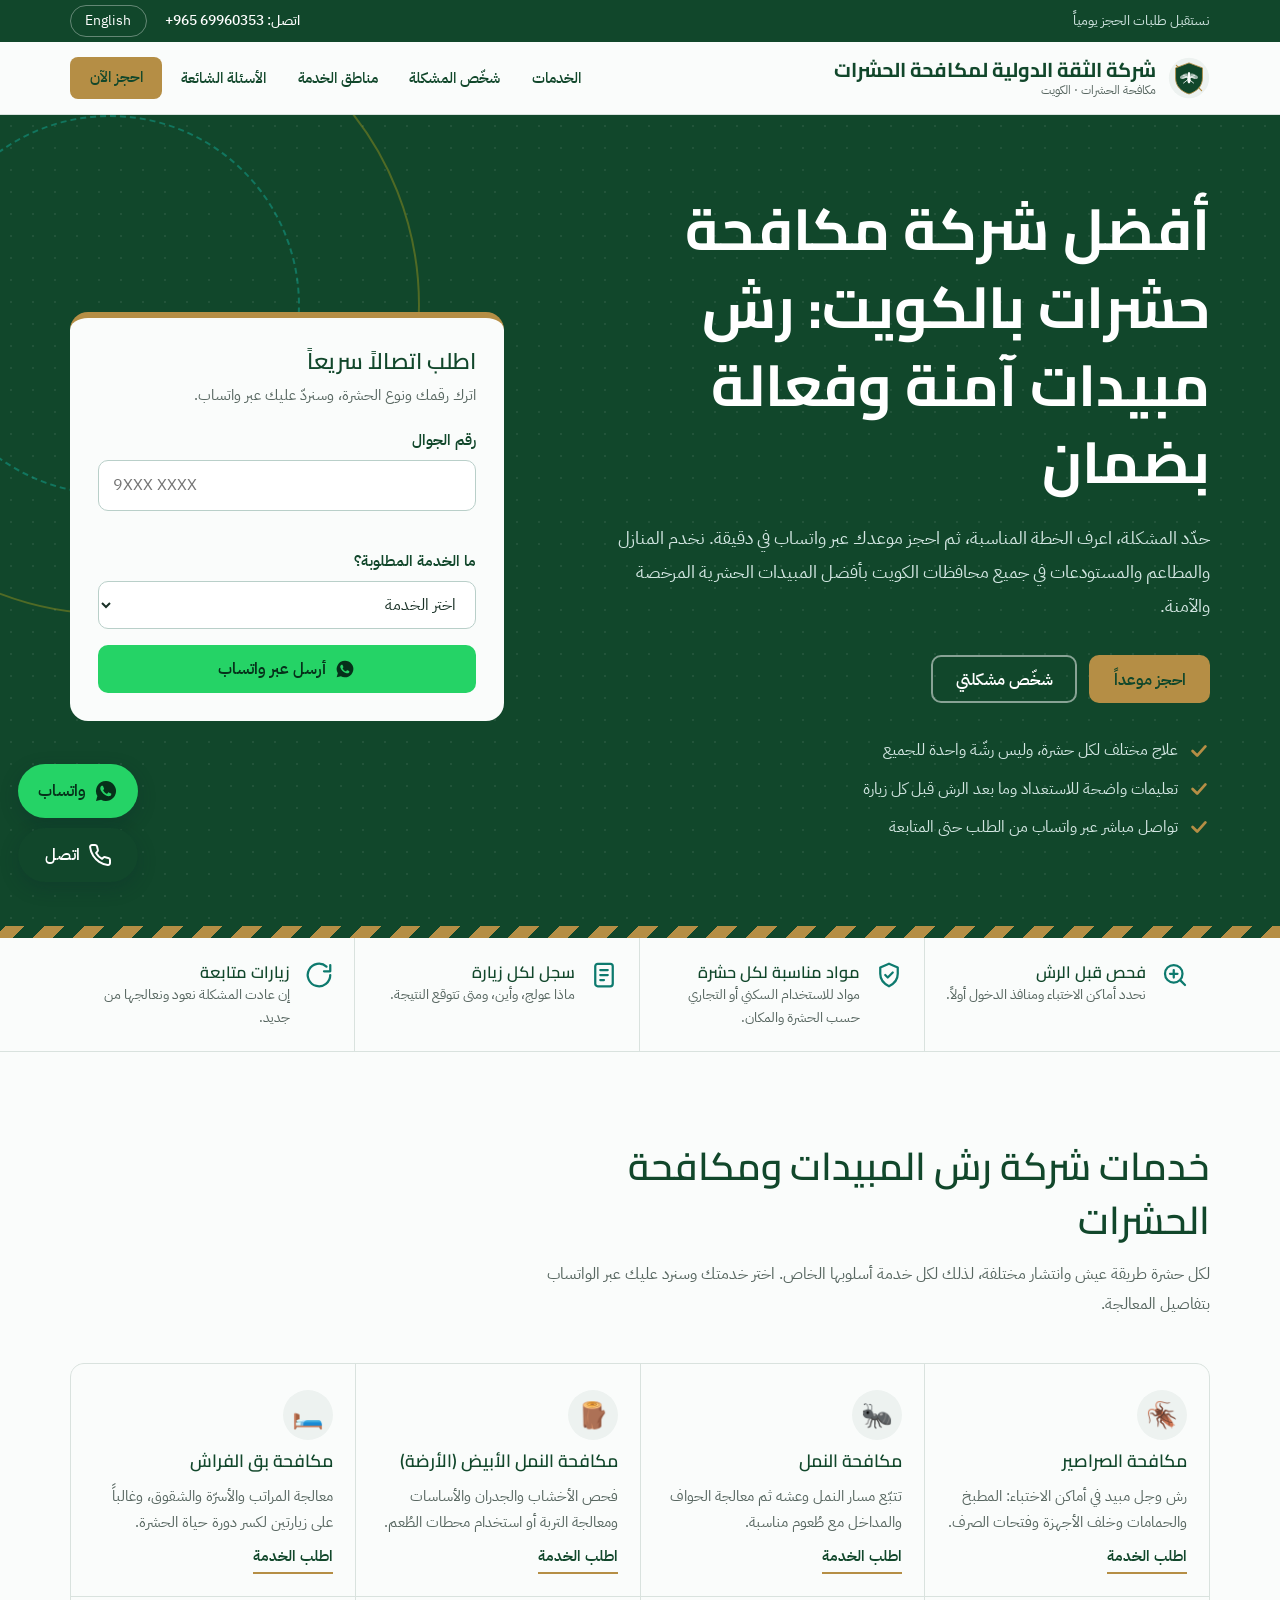
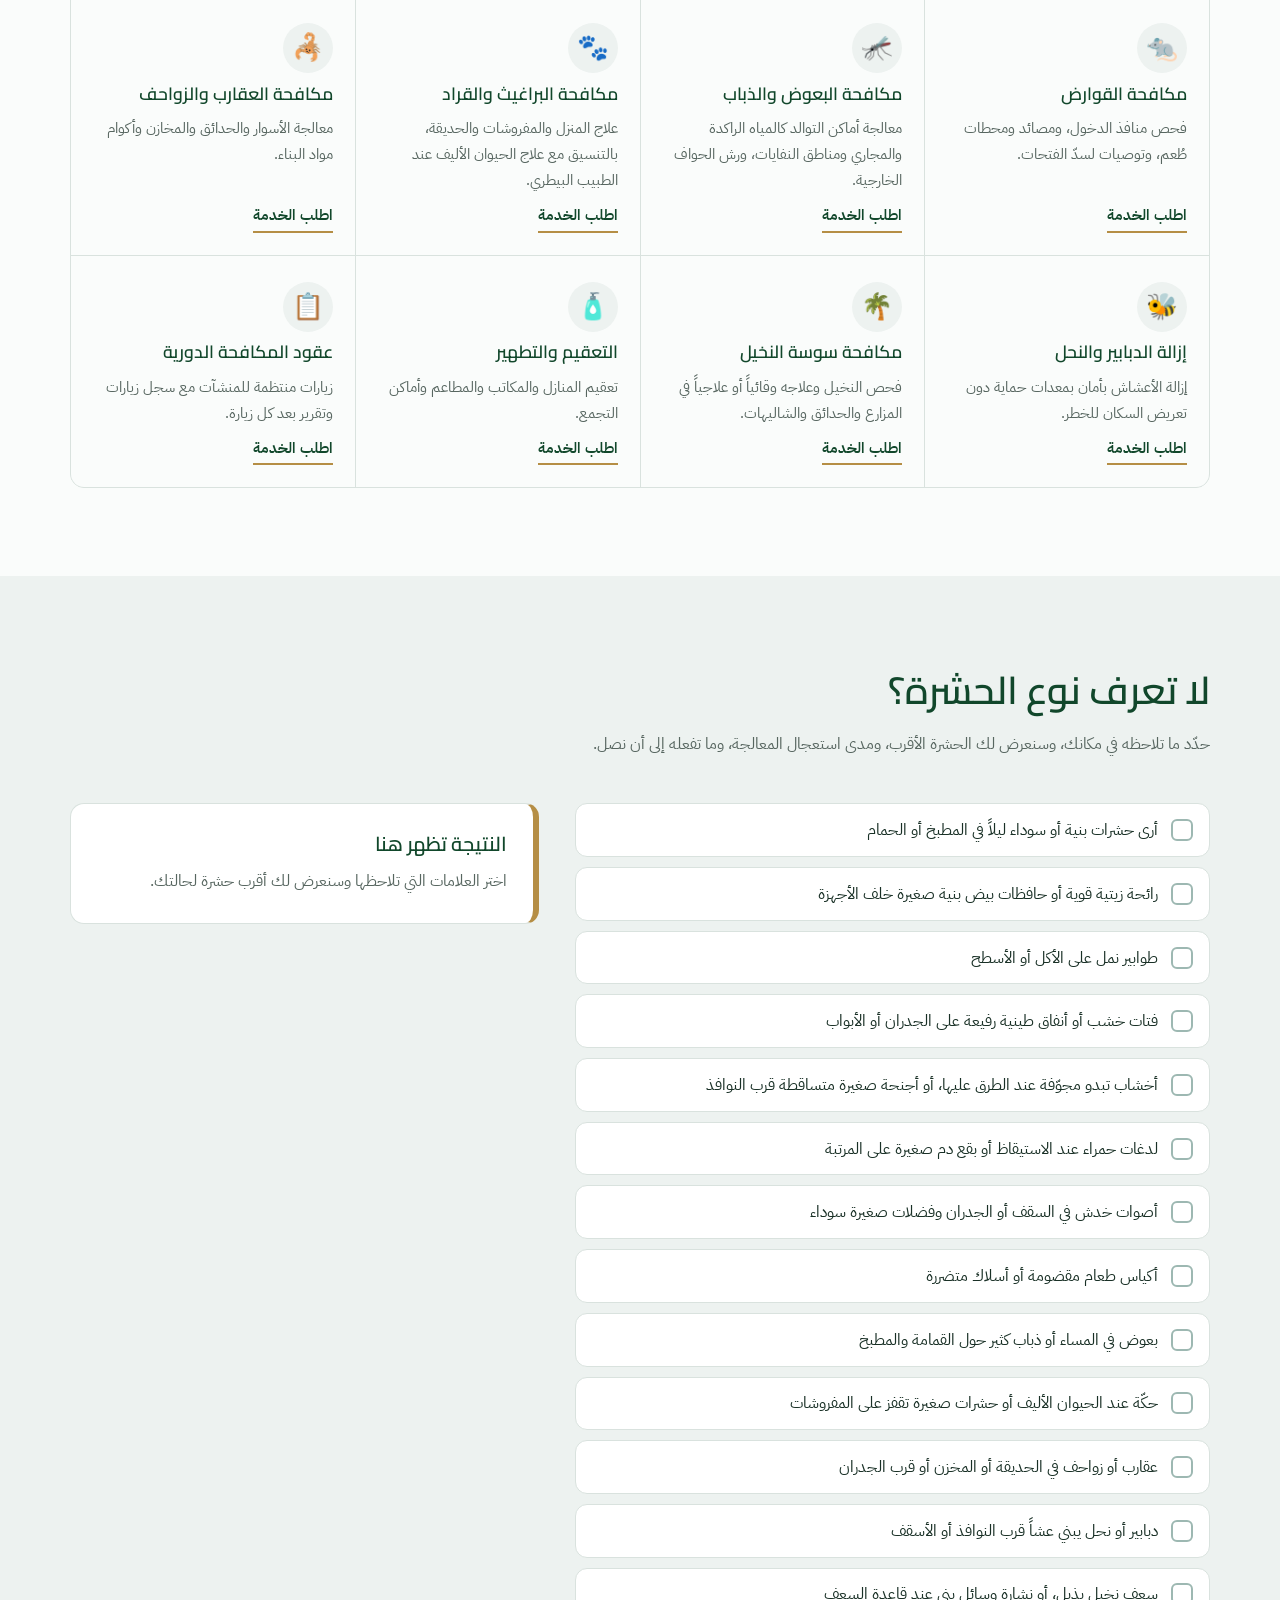
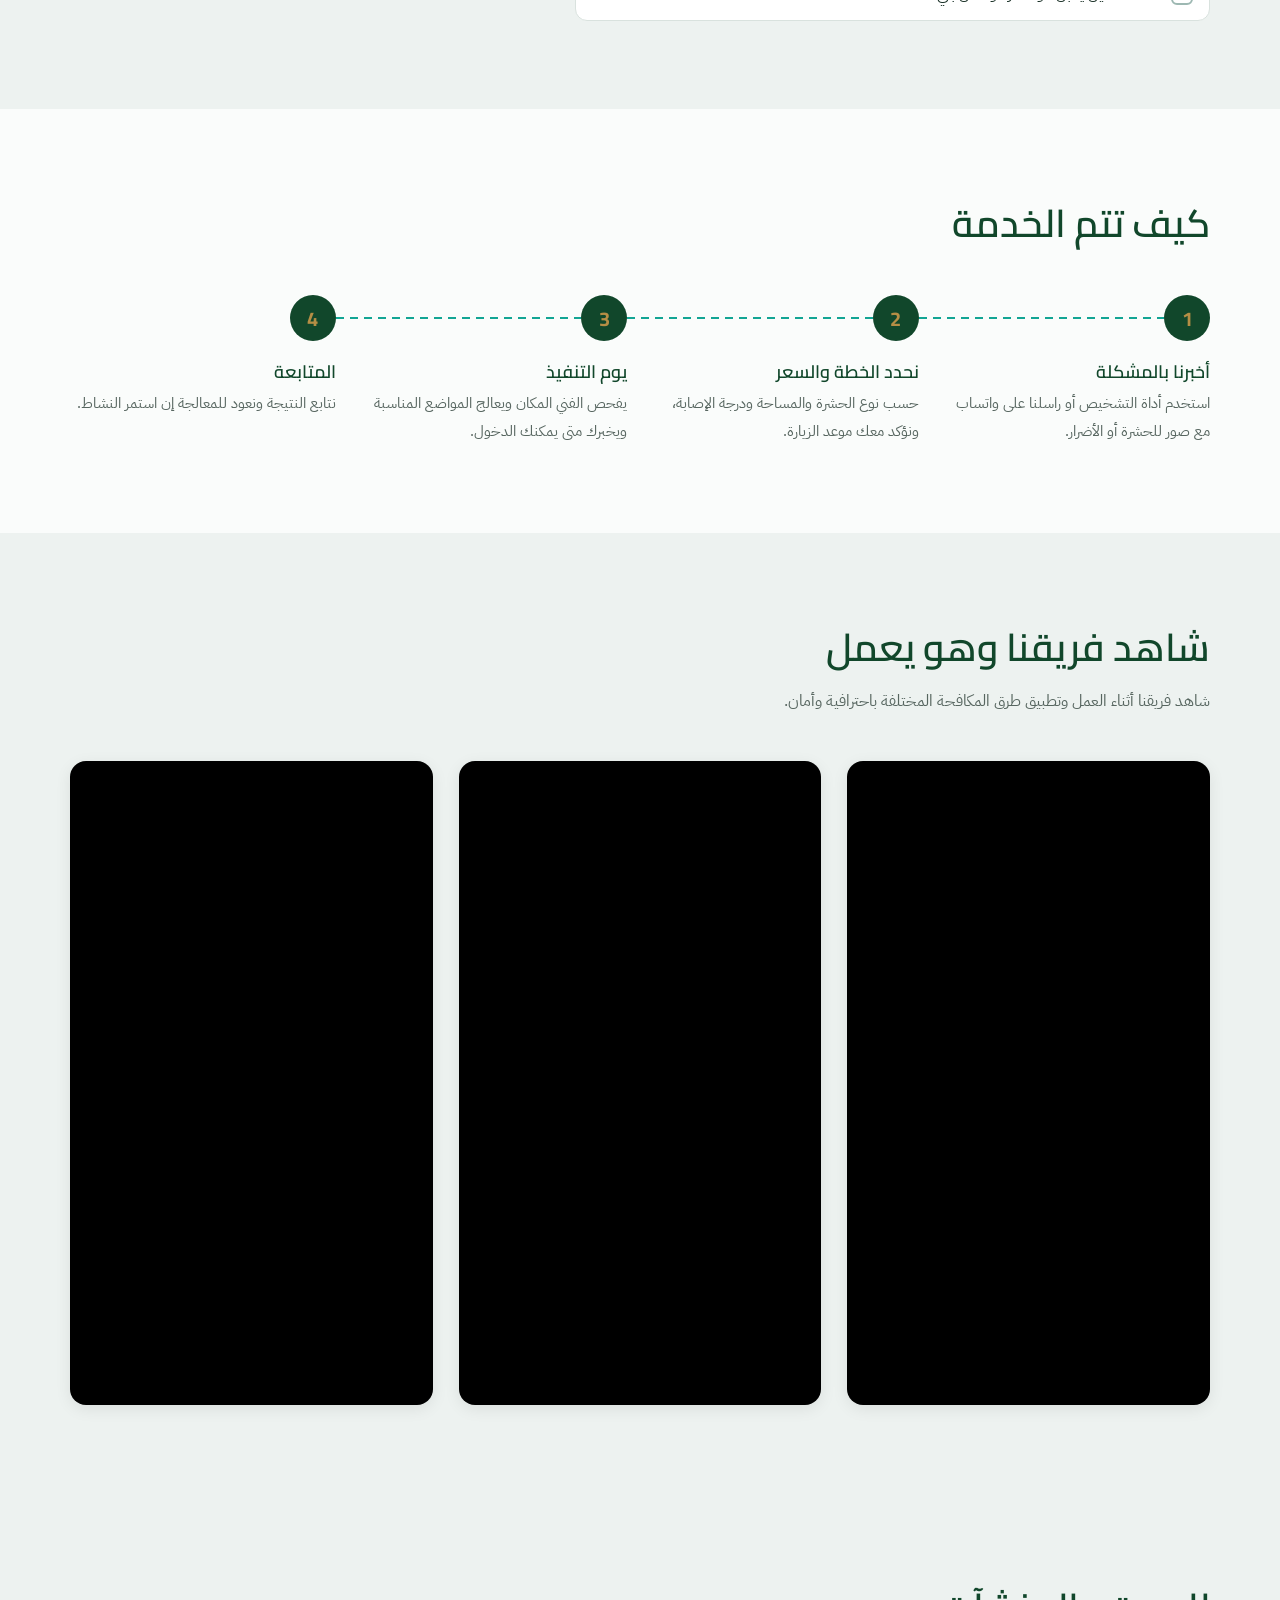
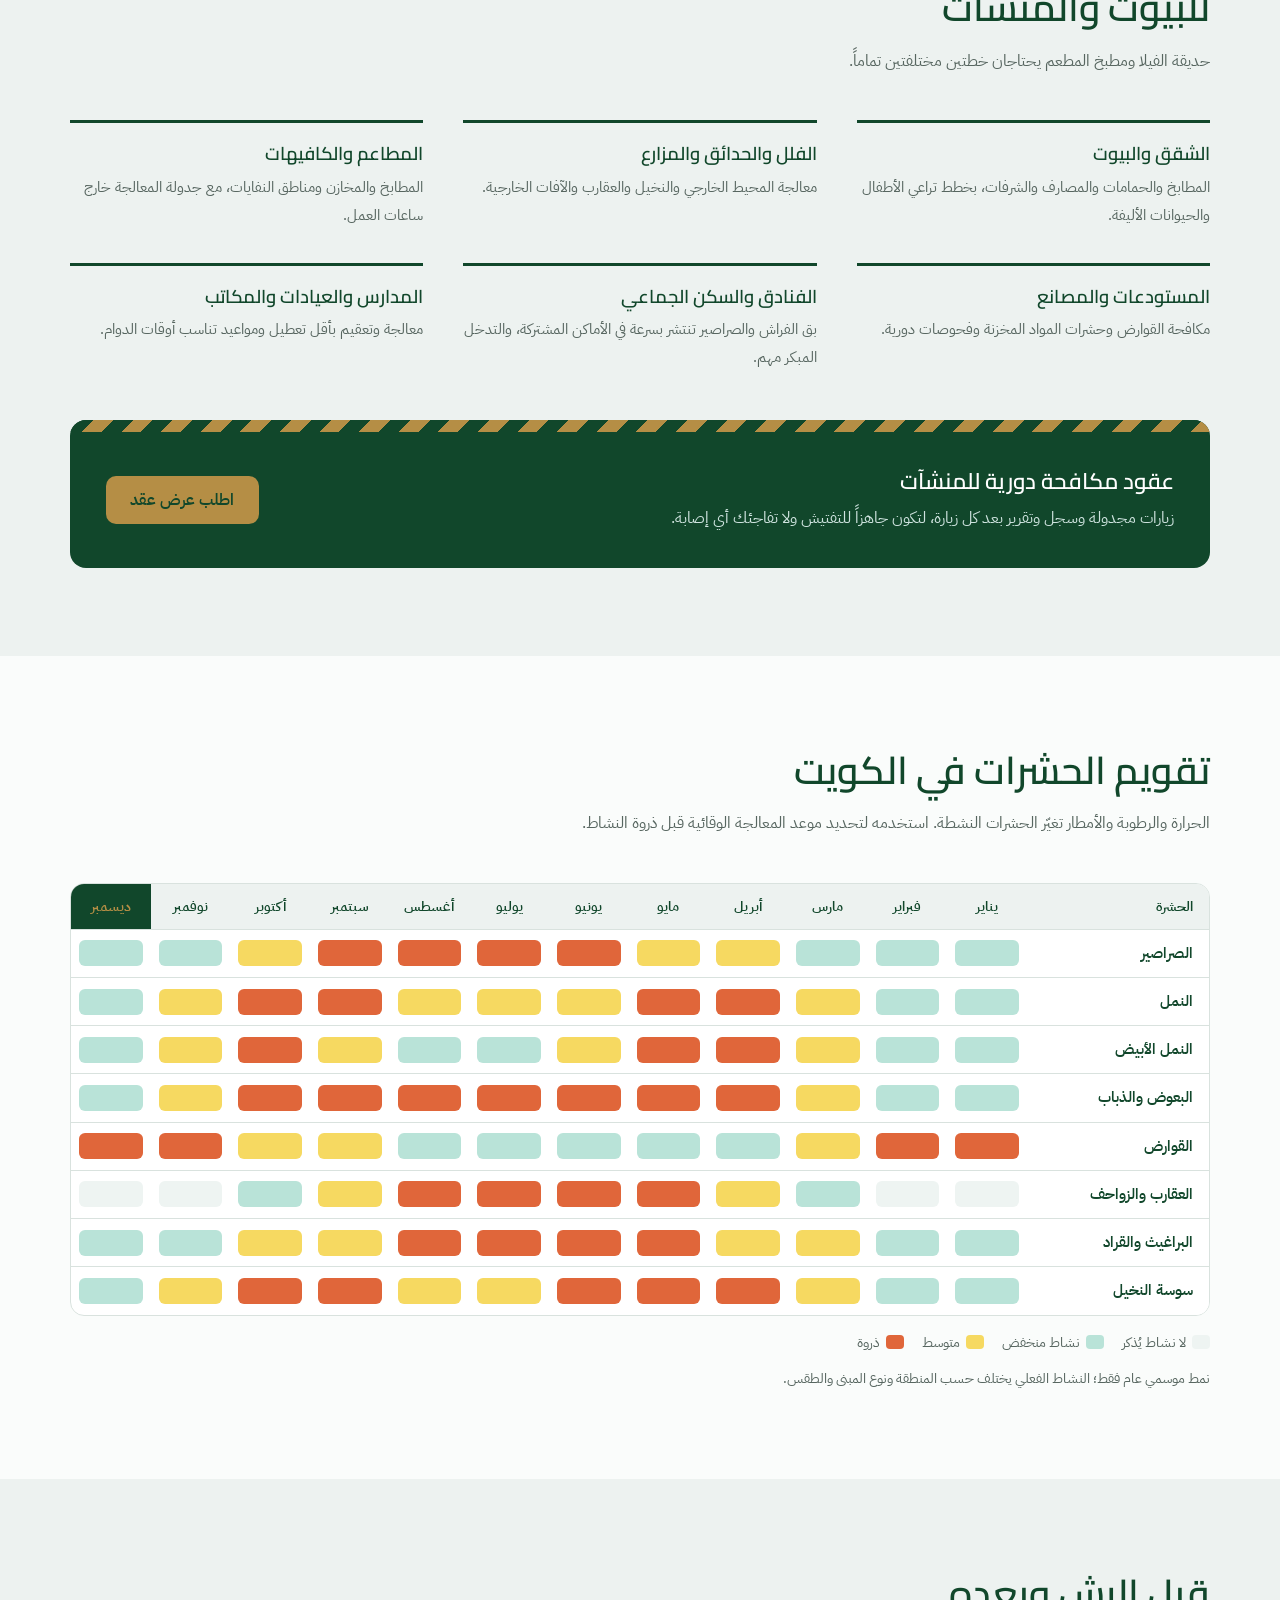
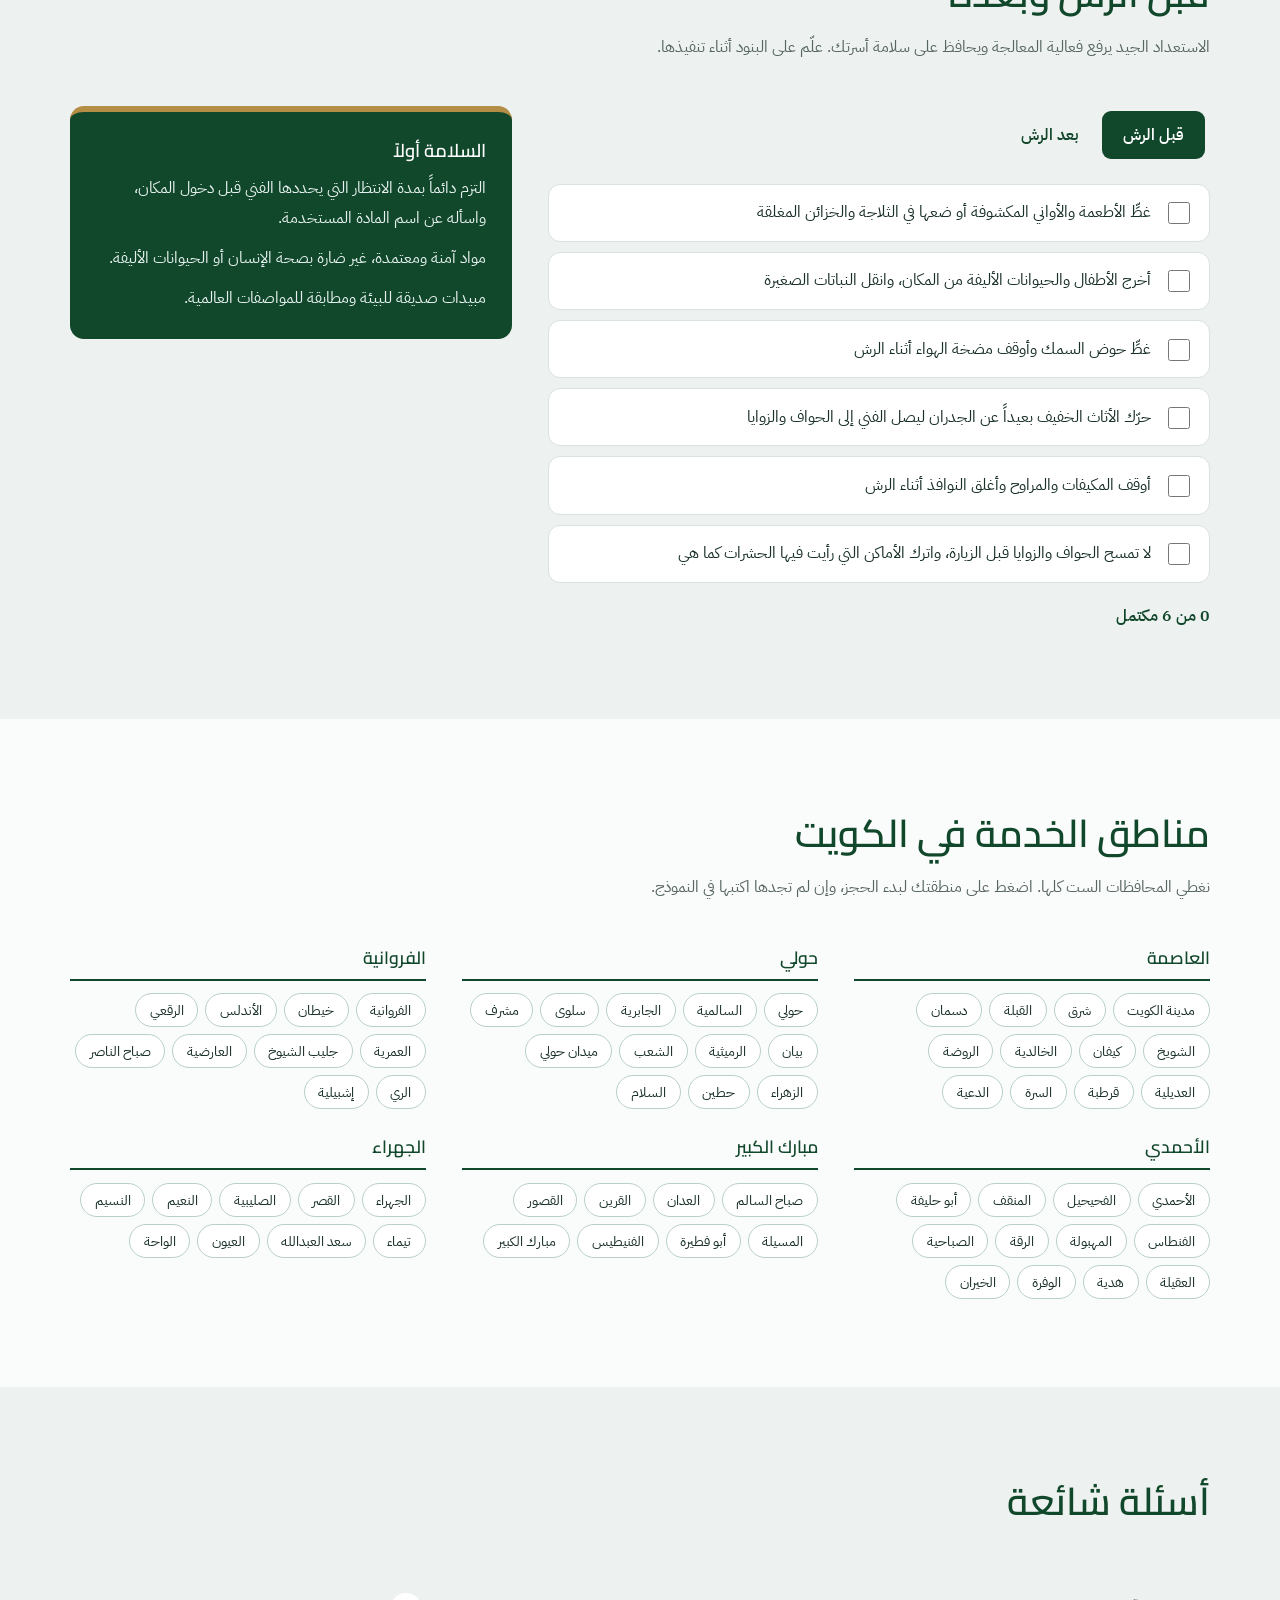
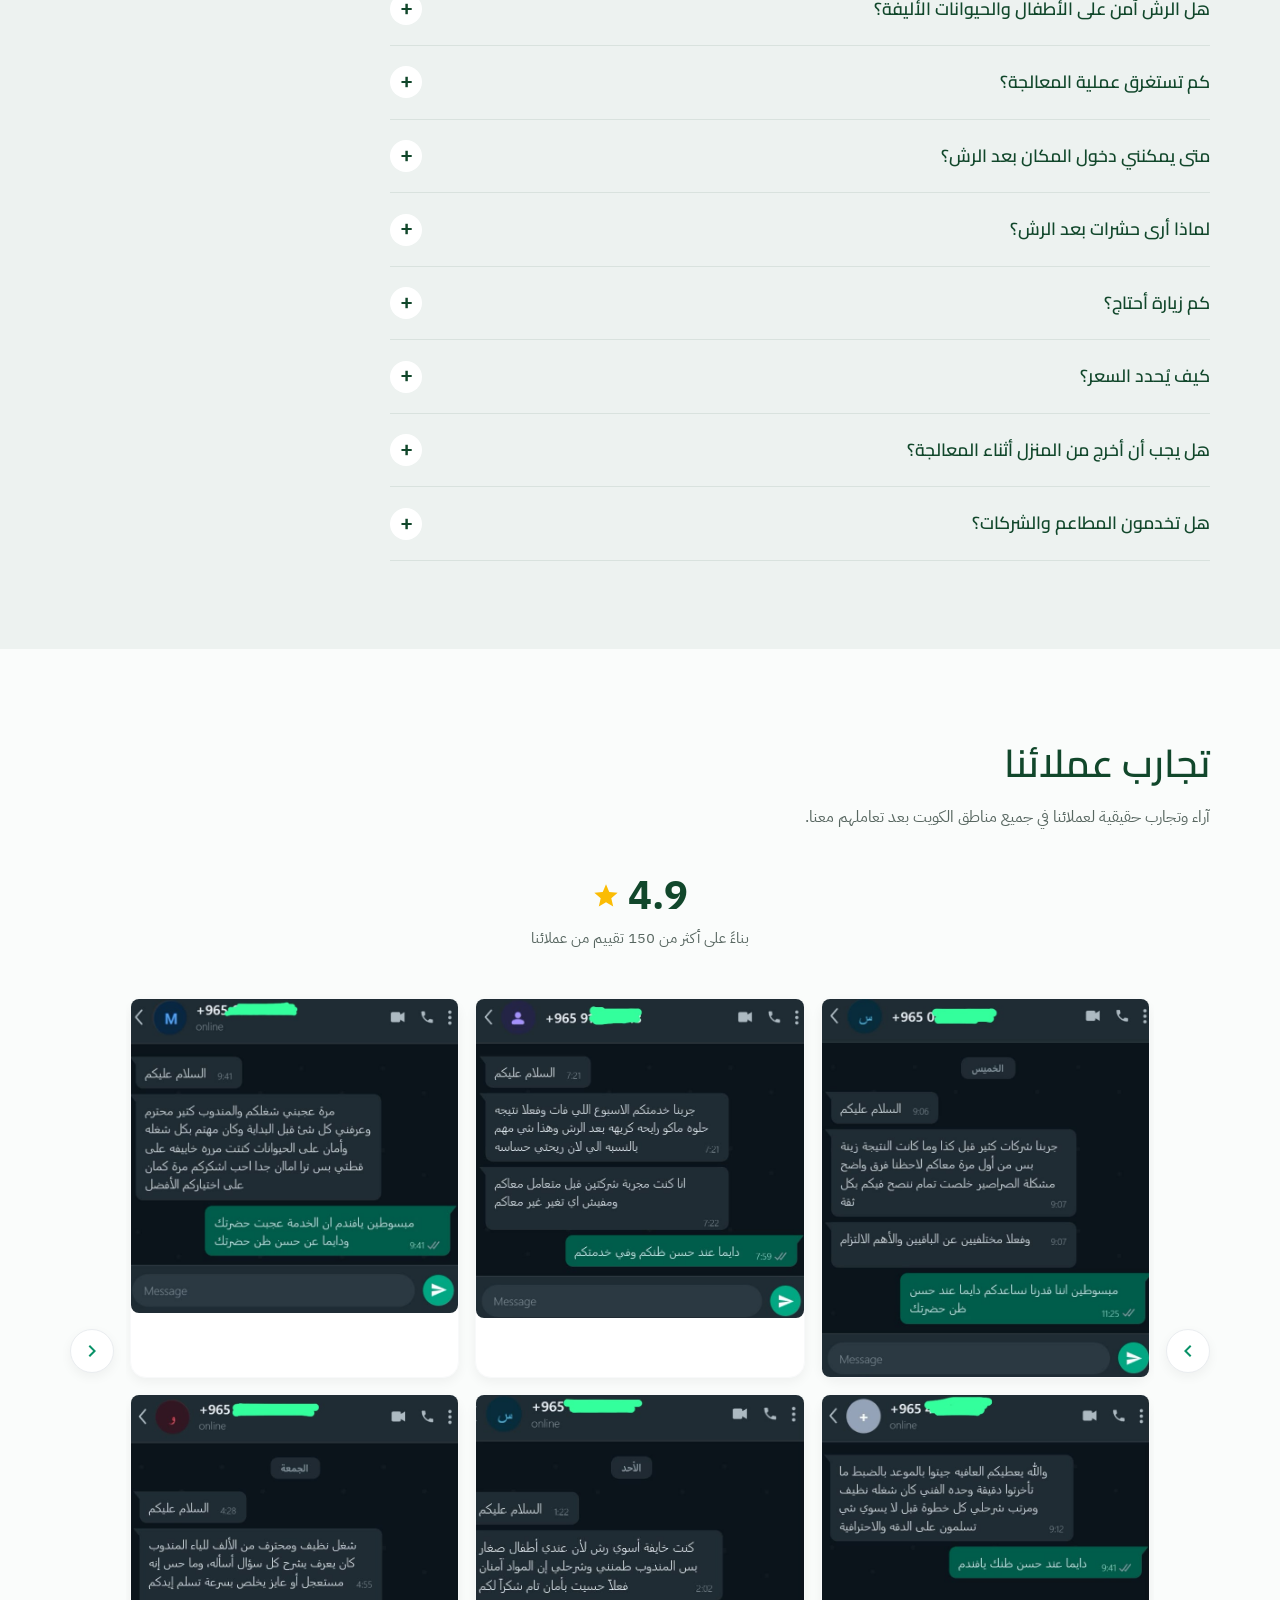
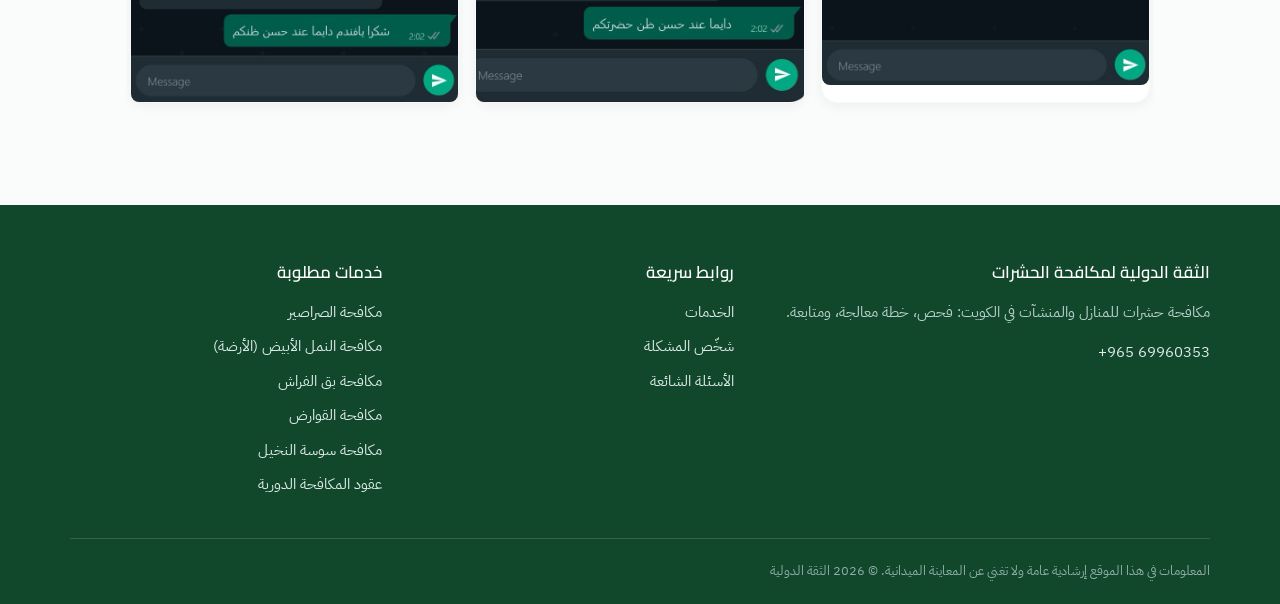
<file: Al-thiqa/index.html>
<!doctype html>
<html lang="ar" dir="rtl">

<head>
  <meta charset="utf-8">
  <meta name="viewport" content="width=device-width, initial-scale=1">
  <title>شركة مكافحة حشرات بالكويت | رش مبيدات حشرية مضمونة | الثقة الدولية</title>
  <meta name="description"
    content="أفضل شركة متخصصة في مكافحة الحشرات بالكويت. نقدم خدمات رش مبيدات حشرية آمنة ومرخصة للقضاء على الصراصير، البق، النمل الأبيض، والقوارض. خدمة سريعة بضمان. شخّص المشكلة واحجز موعدك الآن.">
  <meta name="keywords"
    content="مكافحة حشرات, شركة مكافحة حشرات بالكويت, رش مبيدات, مكافحة بق الفراش, مكافحة الصراصير, مكافحة القوارض, مكافحة النمل الأبيض, افضل شركة مكافحة حشرات, رش مبيدات حشرية, الكويت, حشرات, مبيدات">
  <meta name="theme-color" content="#0C2B2E">
  <link rel="canonical" href="https://al-thiqa.com/">
  <meta property="og:type" content="website">
  <meta property="og:locale" content="ar_KW">
  <meta property="og:title" content="شركة مكافحة حشرات بالكويت | رش مبيدات حشرية مضمونة">
  <meta property="og:description"
    content="أفضل شركة متخصصة في مكافحة الحشرات بالكويت. نقدم خدمات رش مبيدات حشرية آمنة ومرخصة للقضاء على الصراصير، البق، النمل الأبيض، والقوارض. خدمة سريعة بضمان.">
  <meta property="og:url" content="https://al-thiqa.com/">
  <meta property="og:image" content="https://al-thiqa.com/og-image.jpg">
  <meta name="twitter:card" content="summary_large_image">
  <meta name="twitter:title" content="شركة مكافحة حشرات بالكويت | رش مبيدات حشرية مضمونة">
  <meta name="twitter:description"
    content="أفضل شركة متخصصة في مكافحة الحشرات بالكويت. نقدم خدمات رش مبيدات حشرية آمنة ومرخصة للقضاء على الصراصير، البق، النمل الأبيض، والقوارض. خدمة سريعة بضمان.">
  <meta name="twitter:image" content="https://al-thiqa.com/og-image.jpg">
  <link rel="icon" type="image/svg+xml" href="/favicon.svg">
  <link rel="preconnect" href="https://fonts.googleapis.com">
  <link rel="preconnect" href="https://fonts.gstatic.com" crossorigin>
  <link
    href="https://fonts.googleapis.com/css2?family=IBM+Plex+Sans+Arabic:wght@400;500;600&family=Cairo:wght@500;600;700;800&display=swap"
    rel="stylesheet">
  <script type="application/ld+json" id="ld-json">
{
  "@context": "https://schema.org",
  "@type": "LocalBusiness",
  "@id": "https://al-thiqa.com/#business",
  "name": "شركة الثقة الدولية لمكافحة الحشرات",
  "alternateName": "الثقة الدولية للمبيدات",
  "description": "أفضل شركة متخصصة في مكافحة الحشرات ورش المبيدات للمنازل والمنشآت في الكويت، خدمات رش مبيدات حشرية آمنة ومرخصة للقضاء على الصراصير، البق، النمل الأبيض، والقوارض.",
  "image": "https://al-thiqa.com/og-image.jpg",
  "logo": "https://al-thiqa.com/logo.png",
  "url": "https://al-thiqa.com/",
  "telephone": "+96569960353",
  "priceRange": "$$",
  "address": {
    "@type": "PostalAddress",
    "addressCountry": "KW",
    "addressLocality": "الكويت"
  },
  "areaServed": {
    "@type": "Country",
    "name": "Kuwait"
  },
  "openingHoursSpecification": {
    "@type": "OpeningHoursSpecification",
    "dayOfWeek": [
      "Sunday", "Monday", "Tuesday", "Wednesday", "Thursday", "Saturday"
    ],
    "opens": "08:00",
    "closes": "22:00"
  }
}
</script>

  <link rel="stylesheet" href="css/style.css">
</head>

<body>
  <a class="skip" href="#main" data-en="Skip to content">تخطَّ إلى المحتوى</a>

  <!-- ============ Top bar ============ -->
  <div class="topbar">
    <div class="wrap">
      <span data-hours>نستقبل طلبات الحجز يومياً</span>
      <div class="topbar-right">
        <a href="#" data-tel><span data-en="Call:">اتصل:</span> <span data-phone></span></a>
        <button class="lang" id="langBtn" type="button" aria-label="Switch language">English</button>
      </div>
    </div>
  </div>

  <!-- ============ Header ============ -->
  <header class="site-header">
    <div class="wrap">
      <a class="brand" href="#top" aria-label="Home">
        <svg viewBox="0 0 100 100" aria-hidden="true">
          <circle cx="50" cy="50" r="48" fill="#EDF2F0" />
          <line x1="20" y1="20" x2="80" y2="80" stroke="#B58E45" stroke-width="3" stroke-linecap="round" />
          <path d="M50 14 82 26v24c0 19-13 32-32 38-19-6-32-19-32-38V26z" fill="#11472B" stroke="#B58E45"
            stroke-width="2" />
          <ellipse cx="50" cy="40" rx="3" ry="4" fill="#FAFCFB" />
          <ellipse cx="50" cy="52" rx="4" ry="11" fill="#FAFCFB" />
          <ellipse cx="38" cy="46" rx="10" ry="5" fill="#FAFCFB" opacity="0.6" transform="rotate(-25 38 46)" />
          <ellipse cx="62" cy="46" rx="10" ry="5" fill="#FAFCFB" opacity="0.6" transform="rotate(25 62 46)" />
          <path d="M47 48l-10-4m16 4l10-4m-16 4l-12 2m16-2l12 2m-16 4l-10 8m14-8l10 8" stroke="#FAFCFB" stroke-width="2"
            fill="none" stroke-linecap="round" />
        </svg>
        <span><span class="brand-name" data-en="Al Theqa Al Dawliya Pest Control">شركة الثقة الدولية لمكافحة
            الحشرات</span><span class="brand-sub" data-en="Pest control · Kuwait">مكافحة الحشرات · الكويت</span></span>
      </a>
      <button class="menu-btn" id="menuBtn" type="button" aria-expanded="false" aria-controls="nav" aria-label="Menu">
        <svg viewBox="0 0 24 24" fill="none" stroke="currentColor" stroke-width="2.2" stroke-linecap="round">
          <path d="M4 7h16M4 12h16M4 17h16" />
        </svg>
      </button>
      <nav class="nav" id="nav" aria-label="Main">
        <ul>
          <li><a href="#services" data-en="Services">الخدمات</a></li>
          <li><a href="#identify" data-en="Identify the pest">شخّص المشكلة</a></li>
          <li><a href="#areas" data-en="Areas">مناطق الخدمة</a></li>
          <li><a href="#faq" data-en="FAQ">الأسئلة الشائعة</a></li>
          <li><a class="btn btn--hazard" href="#" data-wa-book="true" data-en="Book now">احجز الآن</a></li>
        </ul>
      </nav>
    </div>
  </header>

  <main id="main">
    <!-- ============ Hero ============ -->
    <section class="hero" id="top">
      <div class="wrap">
        <div>
          <h1 data-en="Best Pest Control Company in Kuwait: Safe & Effective Treatments">أفضل شركة مكافحة حشرات بالكويت:
            رش
            مبيدات آمنة وفعالة بضمان</h1>
          <p class="lead"
            data-en="Identify the problem, see the right treatment plan, then book on WhatsApp in a minute. We serve homes, restaurants and warehouses across all Kuwait governorates.">
            حدّد المشكلة، اعرف الخطة المناسبة، ثم احجز موعدك عبر واتساب في دقيقة. نخدم المنازل والمطاعم والمستودعات في
            جميع محافظات الكويت بأفضل المبيدات الحشرية المرخصة والآمنة.</p>
          <div class="hero-cta">
            <a class="btn btn--hazard" href="#" data-wa-book="true" data-en="Book an appointment">احجز موعداً</a>
            <a class="btn btn--ghost" href="#identify" data-en="Identify my pest problem">شخّص مشكلتي</a>
          </div>
          <ul class="hero-points">
            <li><svg viewBox="0 0 24 24" fill="none" stroke="currentColor" stroke-width="3" stroke-linecap="round"
                stroke-linejoin="round">
                <path d="m5 12 5 5 9-10" />
              </svg><span data-en="A different treatment for each pest, not one spray for everything">علاج مختلف لكل
                حشرة، وليس رشّة واحدة للجميع</span></li>
            <li><svg viewBox="0 0 24 24" fill="none" stroke="currentColor" stroke-width="3" stroke-linecap="round"
                stroke-linejoin="round">
                <path d="m5 12 5 5 9-10" />
              </svg><span data-en="Clear prep and after-care instructions before every visit">تعليمات واضحة للاستعداد
                وما بعد الرش قبل كل زيارة</span></li>
            <li><svg viewBox="0 0 24 24" fill="none" stroke="currentColor" stroke-width="3" stroke-linecap="round"
                stroke-linejoin="round">
                <path d="m5 12 5 5 9-10" />
              </svg><span data-en="Direct WhatsApp contact from request to follow-up">تواصل مباشر عبر واتساب من الطلب
                حتى المتابعة</span></li>
          </ul>
        </div>

        <form class="quick" id="quickForm" novalidate>
          <h2 data-en="Request a quick call-back">اطلب اتصالاً سريعاً</h2>
          <p class="sub" data-en="Leave your number and the pest. We'll reply on WhatsApp.">اترك رقمك ونوع الحشرة،
            وسنردّ عليك عبر واتساب.</p>
          <div class="field">
            <label for="qPhone" data-en="Mobile number">رقم الجوال</label>
            <input id="qPhone" name="phone" type="tel" inputmode="tel" autocomplete="tel" placeholder="9XXX XXXX"
              dir="ltr" style="text-align:start" required>
            <div class="err" id="qErr" role="alert"></div>
          </div>
          <div class="field">
            <label for="qSvc" data-en="What do you need?">ما الخدمة المطلوبة؟</label>
            <select id="qSvc" data-svc-select></select>
          </div>
          <button class="btn btn--wa btn--block" type="submit">
            <svg viewBox="0 0 24 24" fill="currentColor" aria-hidden="true">
              <path
                d="M12 2a10 10 0 0 0-8.6 15.1L2 22l5.1-1.3A10 10 0 1 0 12 2zm5.2 13.9c-.2.6-1.3 1.2-1.8 1.2-.5.1-1 .2-3.3-.7-2.8-1.2-4.6-4-4.7-4.2-.1-.2-1.1-1.5-1.1-2.8s.7-2 1-2.3c.2-.3.5-.3.7-.3h.5c.2 0 .4 0 .6.5.2.6.8 2 .9 2.1.1.1.1.3 0 .5-.1.2-.1.3-.3.5l-.4.5c-.1.2-.3.3-.1.6.2.3.7 1.2 1.5 1.9 1 .9 1.8 1.2 2.1 1.3.3.1.4.1.6-.1.2-.2.7-.8.9-1.1.2-.3.4-.2.6-.1.2.1 1.5.7 1.8.9.3.1.4.2.5.3.1.2.1.7-.1 1.3z" />
            </svg>
            <span data-en="Send on WhatsApp">أرسل عبر واتساب</span>
          </button>
        </form>
      </div>
      <div class="stripe" aria-hidden="true"></div>
    </section>

    <!-- ============ Trust strip ============ -->
    <section class="trust" aria-label="Why us">
      <div class="wrap">
        <ul>
          <li>
            <svg viewBox="0 0 24 24" fill="none" stroke="currentColor" stroke-width="1.8" stroke-linecap="round"
              stroke-linejoin="round" aria-hidden="true">
              <circle cx="11" cy="11" r="7" />
              <path d="m20 20-3.5-3.5M11 8v6M8 11h6" />
            </svg>
            <div><strong data-en="Inspect first">فحص قبل الرش</strong><span
                data-en="We locate nesting spots and entry points first.">نحدد أماكن الاختباء ومنافذ الدخول
                أولاً.</span></div>
          </li>
          <li>
            <svg viewBox="0 0 24 24" fill="none" stroke="currentColor" stroke-width="1.8" stroke-linecap="round"
              stroke-linejoin="round" aria-hidden="true">
              <path d="M12 3 5 6v5c0 4.5 3 8 7 10 4-2 7-5.5 7-10V6z" />
              <path d="m9 12 2 2 4-4" />
            </svg>
            <div><strong data-en="Products matched to the pest">مواد مناسبة لكل حشرة</strong><span
                data-en="Residential or commercial products, chosen by pest and place.">مواد للاستخدام السكني أو التجاري
                حسب الحشرة والمكان.</span></div>
          </li>
          <li>
            <svg viewBox="0 0 24 24" fill="none" stroke="currentColor" stroke-width="1.8" stroke-linecap="round"
              stroke-linejoin="round" aria-hidden="true">
              <rect x="5" y="3" width="14" height="18" rx="2" />
              <path d="M9 8h6M9 12h6M9 16h3" />
            </svg>
            <div><strong data-en="A record of every visit">سجل لكل زيارة</strong><span
                data-en="What was treated, where, and when to expect results.">ماذا عولج، وأين، ومتى تتوقع
                النتيجة.</span></div>
          </li>
          <li>
            <svg viewBox="0 0 24 24" fill="none" stroke="currentColor" stroke-width="1.8" stroke-linecap="round"
              stroke-linejoin="round" aria-hidden="true">
              <path d="M21 12a9 9 0 1 1-3-6.7" />
              <path d="M21 4v5h-5" />
            </svg>
            <div><strong data-en="Follow-up visits">زيارات متابعة</strong><span
                data-en="If the problem returns, we come back and re-treat.">إن عادت المشكلة نعود ونعالجها من
                جديد.</span></div>
          </li>
        </ul>
      </div>
    </section>

    <!-- ============ Services ============ -->
    <section class="sec" id="services">
      <div class="wrap">
        <div class="sec-head">
          <h2 data-en="Services by pest">خدمات شركة رش المبيدات ومكافحة الحشرات</h2>
          <p
            data-en="Every pest lives and spreads differently, so each service has its own method. Pick yours and we'll fill in the booking form for you.">
            لكل حشرة طريقة عيش وانتشار مختلفة، لذلك لكل خدمة أسلوبها الخاص. اختر خدمتك وسنرد عليك عبر الواتساب بتفاصيل
            المعالجة.</p>
        </div>
        <div class="svc-grid" id="svcGrid"></div>
        <noscript>
          <p>خدماتنا: مكافحة الصراصير، النمل، النمل الأبيض، بق الفراش، القوارض، البعوض والذباب، البراغيث، العقارب،
            الدبابير، سوسة النخيل، التعقيم، وعقود المكافحة الدورية في جميع مناطق الكويت.</p>
        </noscript>
      </div>
    </section>

    <!-- ============ Identifier ============ -->
    <section class="sec sec--foam" id="identify">
      <div class="wrap">
        <div class="sec-head">
          <h2 data-en="Not sure which pest it is?">لا تعرف نوع الحشرة؟</h2>
          <p
            data-en="Tick what you notice at home. We'll show the most likely pest, how urgent it is, and what to do until we arrive.">
            حدّد ما تلاحظه في مكانك، وسنعرض لك الحشرة الأقرب، ومدى استعجال المعالجة، وما تفعله إلى أن نصل.</p>
        </div>
        <div class="ident">
          <div class="sym-list" id="symList" role="group" aria-label="Signs"></div>
          <div class="result" id="result" aria-live="polite"></div>
        </div>
      </div>
    </section>

    <!-- ============ How it works ============ -->
    <section class="sec" id="how">
      <div class="wrap">
        <div class="sec-head">
          <h2 data-en="How it works">كيف تتم الخدمة</h2>
        </div>
        <ol class="steps">
          <li>
            <h3 data-en="Tell us the problem">أخبرنا بالمشكلة</h3>
            <p data-en="Use the identifier or write to us on WhatsApp with photos of the pest or the damage.">استخدم
              أداة التشخيص أو راسلنا على واتساب مع صور للحشرة أو الأضرار.</p>
          </li>
          <li>
            <h3 data-en="We set the plan and price">نحدد الخطة والسعر</h3>
            <p data-en="Based on pest type, area and infestation level. We confirm the visit time with you.">حسب نوع
              الحشرة والمساحة ودرجة الإصابة، ونؤكد معك موعد الزيارة.</p>
          </li>
          <li>
            <h3 data-en="Treatment day">يوم التنفيذ</h3>
            <p data-en="The technician inspects, treats the right spots, and tells you when you can re-enter.">يفحص
              الفني المكان ويعالج المواضع المناسبة ويخبرك متى يمكنك الدخول.</p>
          </li>
          <li>
            <h3 data-en="Follow-up">المتابعة</h3>
            <p data-en="We check results and come back if activity continues.">نتابع النتيجة ونعود للمعالجة إن استمر
              النشاط.</p>
          </li>
        </ol>
      </div>
    </section>

    <!-- ============ Videos ============ -->
    <section class="sec sec--foam" id="videos">
      <div class="wrap">
        <div class="sec-head">
          <h2 data-en="Our work in action">شاهد فريقنا وهو يعمل</h2>
          <p data-en="See our technicians at work, applying treatments safely and professionally.">شاهد فريقنا أثناء
            العمل وتطبيق طرق المكافحة المختلفة باحترافية وأمان.</p>
        </div>
        <div class="vid-grid">
          <!-- أضف الفيديوهات هنا بوضع مسار الفيديو في src -->
          <div class="vid-card">
            <video autoplay loop muted playsinline>
              <source src="videos/raight.mp4" type="video/mp4">
              متصفحك لا يدعم تشغيل الفيديو.
            </video>
          </div>
          <div class="vid-card">
            <video autoplay loop muted playsinline>
              <source src="videos/midd.mp4" type="video/mp4">
              متصفحك لا يدعم تشغيل الفيديو.
            </video>
          </div>

          <div class="vid-card">
            <video autoplay loop muted playsinline>
              <source src="videos/tiktokio.com1790086963_xfh16IvnU638WopuTtft.mp4" type="video/mp4">
              متصفحك لا يدعم تشغيل الفيديو.
            </video>
          </div>
        </div>
      </div>
    </section>

    <!-- ============ Sectors ============ -->
    <section class="sec sec--foam" id="sectors">
      <div class="wrap">
        <div class="sec-head">
          <h2 data-en="Homes and businesses">للبيوت والمنشآت</h2>
          <p data-en="A villa garden and a restaurant kitchen need very different plans.">حديقة الفيلا ومطبخ المطعم
            يحتاجان خطتين مختلفتين تماماً.</p>
        </div>
        <div class="sectors">
          <div class="sector">
            <h3 data-en="Apartments and houses">الشقق والبيوت</h3>
            <p data-en="Kitchens, bathrooms, drains and balconies. Plans that respect children and pets.">المطابخ
              والحمامات والمصارف والشرفات، بخطط تراعي الأطفال والحيوانات الأليفة.</p>
          </div>
          <div class="sector">
            <h3 data-en="Villas, gardens and farms">الفلل والحدائق والمزارع</h3>
            <p data-en="Perimeter treatment, palm trees, scorpions and outdoor pests.">معالجة المحيط الخارجي والنخيل
              والعقارب والآفات الخارجية.</p>
          </div>
          <div class="sector">
            <h3 data-en="Restaurants and cafés">المطاعم والكافيهات</h3>
            <p data-en="Kitchens, storage and waste areas, with treatments scheduled outside service hours.">المطابخ
              والمخازن ومناطق النفايات، مع جدولة المعالجة خارج ساعات العمل.</p>
          </div>
          <div class="sector">
            <h3 data-en="Warehouses and factories">المستودعات والمصانع</h3>
            <p data-en="Rodent control, stored-product pests and regular inspections.">مكافحة القوارض وحشرات المواد
              المخزنة وفحوصات دورية.</p>
          </div>
          <div class="sector">
            <h3 data-en="Hotels and staff housing">الفنادق والسكن الجماعي</h3>
            <p data-en="Bed bugs and cockroaches spread fast in shared spaces. Early action matters.">بق الفراش
              والصراصير تنتشر بسرعة في الأماكن المشتركة، والتدخل المبكر مهم.</p>
          </div>
          <div class="sector">
            <h3 data-en="Schools, clinics and offices">المدارس والعيادات والمكاتب</h3>
            <p data-en="Low-disruption treatments and disinfection scheduled around your hours.">معالجة وتعقيم بأقل
              تعطيل ومواعيد تناسب أوقات الدوام.</p>
          </div>
        </div>
        <div class="biz">
          <div class="stripe" aria-hidden="true"></div>
          <div class="biz-in">
            <div>
              <h3 data-en="Regular pest-control contracts for businesses">عقود مكافحة دورية للمنشآت</h3>
              <p
                data-en="Scheduled visits, a visit log and a report after each one, so you're ready for inspections and never surprised by an infestation.">
                زيارات مجدولة وسجل وتقرير بعد كل زيارة، لتكون جاهزاً للتفتيش ولا تفاجئك أي إصابة.</p>
            </div>
            <a class="btn btn--hazard" href="#book" data-contract data-en="Request a contract quote">اطلب عرض عقد</a>
          </div>
        </div>
      </div>
    </section>

    <!-- ============ Calendar ============ -->
    <section class="sec" id="calendar">
      <div class="wrap">
        <div class="sec-head">
          <h2 data-en="Pest calendar for Kuwait">تقويم الحشرات في الكويت</h2>
          <p
            data-en="Heat, humidity and rain change which pests are active. Use this to time preventive treatment before the peak.">
            الحرارة والرطوبة والأمطار تغيّر الحشرات النشطة. استخدمه لتحديد موعد المعالجة الوقائية قبل ذروة النشاط.</p>
        </div>
        <div class="cal-scroll">
          <table class="cal" id="calTable"></table>
        </div>
        <div class="legend" id="calLegend"></div>
        <p class="note"
          data-en="A general seasonal pattern only. Actual activity varies with location, building type and weather.">
          نمط موسمي عام فقط؛ النشاط الفعلي يختلف حسب المنطقة ونوع المبنى والطقس.</p>
      </div>
    </section>

    <!-- ============ Prep guide ============ -->
    <section class="sec sec--foam" id="prepare">
      <div class="wrap">
        <div class="sec-head">
          <h2 data-en="Before and after spraying">قبل الرش وبعده</h2>
          <p
            data-en="Good preparation makes treatment work better and keeps your family safe. Tick items off as you go.">
            الاستعداد الجيد يرفع فعالية المعالجة ويحافظ على سلامة أسرتك. علّم على البنود أثناء تنفيذها.</p>
        </div>
        <div class="guide">
          <div>
            <div class="tabs" role="tablist" aria-label="Guide">
              <button class="tab" role="tab" id="tabBefore" aria-selected="true" data-tab="b"
                data-en="Before spraying">قبل الرش</button>
              <button class="tab" role="tab" id="tabAfter" aria-selected="false" data-tab="a"
                data-en="After spraying">بعد الرش</button>
            </div>
            <ul class="check" id="checkList" role="tabpanel"></ul>
            <div class="prog"><span id="progText"></span>
              <div class="bar"><i id="progBar"></i></div>
            </div>
          </div>
          <aside class="alert">
            <h3 data-en="Safety first">السلامة أولاً</h3>
            <p
              data-en="Always follow the technician's re-entry time for your home. Ask for the name of the product used.">
              التزم دائماً بمدة الانتظار التي يحددها الفني قبل دخول المكان، واسأله عن اسم المادة المستخدمة.</p>
            <p>مواد آمنة ومعتمدة، غير ضارة بصحة الإنسان أو الحيوانات الأليفة.</p>
            <p>مبيدات صديقة للبيئة ومطابقة للمواصفات العالمية.</p>
          </aside>
        </div>
      </div>
    </section>

    <!-- ============ Areas ============ -->
    <section class="sec" id="areas">
      <div class="wrap">
        <div class="sec-head">
          <h2 data-en="Service areas in Kuwait">مناطق الخدمة في الكويت</h2>
          <p
            data-en="We cover all six governorates. Tap your area to start a booking. If yours isn't listed, write it in the form.">
            نغطي المحافظات الست كلها. اضغط على منطقتك لبدء الحجز، وإن لم تجدها اكتبها في النموذج.</p>
        </div>
        <div class="areas" id="areasGrid"></div>
      </div>
    </section>

    <!-- ============ FAQ ============ -->
    <section class="sec sec--foam" id="faq">
      <div class="wrap">
        <div class="sec-head">
          <h2 data-en="Frequently asked questions">أسئلة شائعة</h2>
        </div>
        <div class="faq" id="faqList">
          <details>
            <summary data-en="Is spraying safe for children and pets?">هل الرش آمن على الأطفال والحيوانات الأليفة؟
            </summary>
            <p
              data-en="We use products intended for the type of place and pest, and we give you clear instructions: which rooms to leave, for how long, and what to cover. Keep children and pets out of treated areas until the technician says it's fine.">
              نستخدم مواد مخصصة لنوع المكان والحشرة، ونعطيك تعليمات واضحة: أي الغرف تُخلى، ولكم من الوقت، وما الذي يجب
              تغطيته. أبعد الأطفال والحيوانات الأليفة عن الأماكن المعالجة حتى يخبرك الفني بأن الدخول آمن.</p>
          </details>
          <details>
            <summary data-en="How long does a treatment take?">كم تستغرق عملية المعالجة؟</summary>
            <p
              data-en="Usually from thirty minutes to a couple of hours, depending on the size of the place, the pest and how heavy the infestation is.">
              عادة من نصف ساعة إلى ساعتين تقريباً، حسب مساحة المكان ونوع الحشرة ودرجة الإصابة.</p>
          </details>
          <details>
            <summary data-en="When can I go back in?">متى يمكنني دخول المكان بعد الرش؟</summary>
            <p
              data-en="The technician will tell you the exact time for your case, usually a few hours. After that, open the windows and ventilate before staying.">
              يحدد لك الفني الوقت المناسب لحالتك، وغالباً بعد بضع ساعات. بعدها افتح النوافذ وهوِّ المكان قبل البقاء فيه.
            </p>
          </details>
          <details>
            <summary data-en="Why do I still see insects after spraying?">لماذا أرى حشرات بعد الرش؟</summary>
            <p
              data-en="It's common for a few insects to appear for several days: they leave their hiding places and contact the treatment. Don't wipe the treated edges. If activity continues after about two weeks, contact us.">
              من الطبيعي ظهور بعض الحشرات لعدة أيام؛ فهي تخرج من مخابئها وتلامس المعالجة. لا تمسح الحواف المعالجة، وإن
              استمر النشاط بعد أسبوعين تقريباً فتواصل معنا.</p>
          </details>
          <details>
            <summary data-en="How many visits will I need?">كم زيارة أحتاج؟</summary>
            <p
              data-en="It depends on the pest. Ants and cockroaches often need one visit and a follow-up. Bed bugs usually need two visits. Termites and palm weevils need a longer plan. Preventive treatments are often scheduled every few months.">
              يعتمد على الحشرة. النمل والصراصير غالباً زيارة مع متابعة، وبق الفراش عادة زيارتان، والنمل الأبيض وسوسة
              النخيل يحتاجان خطة أطول. والمعالجة الوقائية تُجدول غالباً كل بضعة أشهر.</p>
          </details>
          <details>
            <summary data-en="How is the price determined?">كيف يُحدد السعر؟</summary>
            <p
              data-en="By pest type, area size, infestation level and number of visits. Send us a description or photos on WhatsApp and we'll quote you, or arrange an inspection for larger properties.">
              بحسب نوع الحشرة ومساحة المكان ودرجة الإصابة وعدد الزيارات. أرسل لنا وصفاً أو صوراً على واتساب لنعطيك
              السعر، أو نرتب معاينة للأماكن الكبيرة.</p>
          </details>
          <details>
            <summary data-en="Do I have to leave my home during treatment?">هل يجب أن أخرج من المنزل أثناء المعالجة؟
            </summary>
            <p
              data-en="Not always. For gel baits and small treatments you may stay elsewhere in the home. For spraying, we'll tell you if you need to leave and for how long.">
              ليس دائماً. مع الجل والطُعوم والمعالجات الصغيرة قد تبقى في جزء آخر من المنزل. أما مع الرش فسنخبرك إن كان
              يلزم الخروج ولأي مدة.</p>
          </details>
          <details>
            <summary data-en="Do you work with restaurants and companies?">هل تخدمون المطاعم والشركات؟</summary>
            <p
              data-en="Yes. We offer scheduled contracts with a visit log and a report after each visit, and we can work outside opening hours.">
              نعم. نقدم عقوداً دورية مع سجل زيارات وتقرير بعد كل زيارة، ويمكننا العمل خارج ساعات الدوام.</p>
          </details>
        </div>
      </div>
    </section>

    <!-- ============ Booking ============ -->
    <section class="sec" id="book">
      <div class="wrap">
        <div class="sec-head">
          <h2 data-en="Our Customers' Experiences">تجارب عملائنا</h2>
          <p data-en="Real reviews from our customers.">آراء وتجارب حقيقية لعملائنا في جميع مناطق الكويت بعد تعاملهم
            معنا.</p>
        </div>

        <div class="reviews-summary">
          <div class="rs-rating">4.9 <svg viewBox="0 0 24 24" width="28" height="28" fill="#fbbc04">
              <path d="M12 17.27L18.18 21l-1.64-7.03L22 9.24l-7.19-.61L12 2 9.19 8.63 2 9.24l5.46 4.73L5.82 21z" />
            </svg></div>
          <div class="rs-text" data-en="Based on 150+ customer reviews">بناءً على أكثر من 150 تقييم من عملائنا</div>
        </div>

        <div class="reviews-carousel-wrapper">
          <button class="rc-btn" id="rcPrev" aria-label="السابق">
            <svg viewBox="0 0 24 24" width="24" height="24" fill="currentColor">
              <path d="M15.41 16.59L10.83 12l4.58-4.59L14 6l-6 6 6 6 1.41-1.41z" />
            </svg>
          </button>

          <div class="reviews-carousel" id="reviewsCarousel">

            <!-- الصفحة الأولى: 6 صور -->
            <div class="rc-slide-page">
              <div class="g-review-card">
                <img src="reviews/nu%201.jpeg" alt="تقييم عميل 1" loading="lazy">
              </div>
              <div class="g-review-card">
                <img src="reviews/nu%202.jpeg" alt="تقييم عميل 2" loading="lazy">
              </div>
              <div class="g-review-card">
                <img src="reviews/nu%203.jpeg" alt="تقييم عميل 3" loading="lazy">
              </div>
              <div class="g-review-card">
                <img src="reviews/nu%204.jpeg" alt="تقييم عميل 4" loading="lazy">
              </div>
              <div class="g-review-card">
                <img src="reviews/nu%205.jpeg" alt="تقييم عميل 5" loading="lazy">
              </div>
              <div class="g-review-card">
                <img src="reviews/nu%206.jpeg" alt="تقييم عميل 6" loading="lazy">
              </div>
            </div>

            <!-- الصفحة الثانية: 6 نصوص -->
            <div class="rc-slide-page">
              <div class="g-review-card" style="padding:20px;">
                <div class="g-header">
                  <div class="g-avatar" style="background-color: #099268;">ب</div>
                  <div class="g-user">
                    <div class="g-name-row">
                      <span class="g-name">بدر الشمري</span>
                    </div>
                    <span class="g-date">منذ 3 أسابيع</span>
                  </div>
                </div>
                <div class="g-stars">
                  <svg viewBox="0 0 24 24" width="14" height="14" fill="currentColor">
                    <path
                      d="M12 17.27L18.18 21l-1.64-7.03L22 9.24l-7.19-.61L12 2 9.19 8.63 2 9.24l5.46 4.73L5.82 21z" />
                  </svg>
                  <svg viewBox="0 0 24 24" width="14" height="14" fill="currentColor">
                    <path
                      d="M12 17.27L18.18 21l-1.64-7.03L22 9.24l-7.19-.61L12 2 9.19 8.63 2 9.24l5.46 4.73L5.82 21z" />
                  </svg>
                  <svg viewBox="0 0 24 24" width="14" height="14" fill="currentColor">
                    <path
                      d="M12 17.27L18.18 21l-1.64-7.03L22 9.24l-7.19-.61L12 2 9.19 8.63 2 9.24l5.46 4.73L5.82 21z" />
                  </svg>
                  <svg viewBox="0 0 24 24" width="14" height="14" fill="currentColor">
                    <path
                      d="M12 17.27L18.18 21l-1.64-7.03L22 9.24l-7.19-.61L12 2 9.19 8.63 2 9.24l5.46 4.73L5.82 21z" />
                  </svg>
                  <svg viewBox="0 0 24 24" width="14" height="14" fill="currentColor">
                    <path
                      d="M12 17.27L18.18 21l-1.64-7.03L22 9.24l-7.19-.61L12 2 9.19 8.63 2 9.24l5.46 4.73L5.82 21z" />
                  </svg>
                </div>
                <div class="g-text">
                  شغل نظيف ومواعيد مضبوطة والأهم المبيدات مالها ريحة وتطمنت إنها آمنة على الجهال بالبيت. تواصلهم كان
                  سريع وممتاز ع الواتساب.
                </div>
              </div>

              <div class="g-review-card" style="padding:20px;">
                <div class="g-header">
                  <div class="g-avatar" style="background-color: #12b886;">أ</div>
                  <div class="g-user">
                    <div class="g-name-row">
                      <span class="g-name">أم عبدالله</span>
                    </div>
                    <span class="g-date">منذ شهر</span>
                  </div>
                </div>
                <div class="g-stars">
                  <svg viewBox="0 0 24 24" width="14" height="14" fill="currentColor">
                    <path
                      d="M12 17.27L18.18 21l-1.64-7.03L22 9.24l-7.19-.61L12 2 9.19 8.63 2 9.24l5.46 4.73L5.82 21z" />
                  </svg>
                  <svg viewBox="0 0 24 24" width="14" height="14" fill="currentColor">
                    <path
                      d="M12 17.27L18.18 21l-1.64-7.03L22 9.24l-7.19-.61L12 2 9.19 8.63 2 9.24l5.46 4.73L5.82 21z" />
                  </svg>
                  <svg viewBox="0 0 24 24" width="14" height="14" fill="currentColor">
                    <path
                      d="M12 17.27L18.18 21l-1.64-7.03L22 9.24l-7.19-.61L12 2 9.19 8.63 2 9.24l5.46 4.73L5.82 21z" />
                  </svg>
                  <svg viewBox="0 0 24 24" width="14" height="14" fill="currentColor">
                    <path
                      d="M12 17.27L18.18 21l-1.64-7.03L22 9.24l-7.19-.61L12 2 9.19 8.63 2 9.24l5.46 4.73L5.82 21z" />
                  </svg>
                  <svg viewBox="0 0 24 24" width="14" height="14" fill="currentColor">
                    <path
                      d="M12 17.27L18.18 21l-1.64-7.03L22 9.24l-7.19-.61L12 2 9.19 8.63 2 9.24l5.46 4.73L5.82 21z" />
                  </svg>
                </div>
                <div class="g-text">
                  جربت وايد شركات بس هذي صج غير. الفني عطاني ضمان والمتابعة معاهم ممتازة، والحمدلله اختفت المشكلة تماماً
                  وما تأذينا من الريحة.
                </div>
              </div>

              <div class="g-review-card" style="padding:20px;">
                <div class="g-header">
                  <div class="g-avatar" style="background-color: #2b8a3e;">م</div>
                  <div class="g-user">
                    <div class="g-name-row">
                      <span class="g-name">محمد الكندري</span>
                    </div>
                    <span class="g-date">منذ شهرين</span>
                  </div>
                </div>
                <div class="g-stars">
                  <svg viewBox="0 0 24 24" width="14" height="14" fill="currentColor">
                    <path
                      d="M12 17.27L18.18 21l-1.64-7.03L22 9.24l-7.19-.61L12 2 9.19 8.63 2 9.24l5.46 4.73L5.82 21z" />
                  </svg>
                  <svg viewBox="0 0 24 24" width="14" height="14" fill="currentColor">
                    <path
                      d="M12 17.27L18.18 21l-1.64-7.03L22 9.24l-7.19-.61L12 2 9.19 8.63 2 9.24l5.46 4.73L5.82 21z" />
                  </svg>
                  <svg viewBox="0 0 24 24" width="14" height="14" fill="currentColor">
                    <path
                      d="M12 17.27L18.18 21l-1.64-7.03L22 9.24l-7.19-.61L12 2 9.19 8.63 2 9.24l5.46 4.73L5.82 21z" />
                  </svg>
                  <svg viewBox="0 0 24 24" width="14" height="14" fill="currentColor">
                    <path
                      d="M12 17.27L18.18 21l-1.64-7.03L22 9.24l-7.19-.61L12 2 9.19 8.63 2 9.24l5.46 4.73L5.82 21z" />
                  </svg>
                  <svg viewBox="0 0 24 24" width="14" height="14" fill="currentColor">
                    <path
                      d="M12 17.27L18.18 21l-1.64-7.03L22 9.24l-7.19-.61L12 2 9.19 8.63 2 9.24l5.46 4.73L5.82 21z" />
                  </svg>
                </div>
                <div class="g-text">
                  سريعين بالرد وتجاوبهم بطل. طلبتهم الصبح وجولي العصر، والمندوب كان جداً محترم وشرحلي كل شيء قبل ما يبدأ
                  شغل. يعطيهم العافية.
                </div>
              </div>

              <div class="g-review-card" style="padding:20px;">
                <div class="g-header">
                  <div class="g-avatar" style="background-color: #20c997;">س</div>
                  <div class="g-user">
                    <div class="g-name-row">
                      <span class="g-name">سالم المطيري</span>
                    </div>
                    <span class="g-date">منذ أسبوعين</span>
                  </div>
                </div>
                <div class="g-stars">
                  <svg viewBox="0 0 24 24" width="14" height="14" fill="currentColor">
                    <path
                      d="M12 17.27L18.18 21l-1.64-7.03L22 9.24l-7.19-.61L12 2 9.19 8.63 2 9.24l5.46 4.73L5.82 21z" />
                  </svg>
                  <svg viewBox="0 0 24 24" width="14" height="14" fill="currentColor">
                    <path
                      d="M12 17.27L18.18 21l-1.64-7.03L22 9.24l-7.19-.61L12 2 9.19 8.63 2 9.24l5.46 4.73L5.82 21z" />
                  </svg>
                  <svg viewBox="0 0 24 24" width="14" height="14" fill="currentColor">
                    <path
                      d="M12 17.27L18.18 21l-1.64-7.03L22 9.24l-7.19-.61L12 2 9.19 8.63 2 9.24l5.46 4.73L5.82 21z" />
                  </svg>
                  <svg viewBox="0 0 24 24" width="14" height="14" fill="currentColor">
                    <path
                      d="M12 17.27L18.18 21l-1.64-7.03L22 9.24l-7.19-.61L12 2 9.19 8.63 2 9.24l5.46 4.73L5.82 21z" />
                  </svg>
                  <svg viewBox="0 0 24 24" width="14" height="14" fill="currentColor">
                    <path
                      d="M12 17.27L18.18 21l-1.64-7.03L22 9.24l-7.19-.61L12 2 9.19 8.63 2 9.24l5.46 4.73L5.82 21z" />
                  </svg>
                </div>
                <div class="g-text">
                  الأسعار جداً معقولة مقارنة بالشغل اللي يسوونه. رشوا البيت كله والحديقة والحمدلله النمل اختفى تماماً من
                  اول يوم.
                </div>
              </div>

              <div class="g-review-card" style="padding:20px;">
                <div class="g-header">
                  <div class="g-avatar" style="background-color: #0ca678;">ع</div>
                  <div class="g-user">
                    <div class="g-name-row">
                      <span class="g-name">علي دشتي</span>
                    </div>
                    <span class="g-date">منذ 5 أشهر</span>
                  </div>
                </div>
                <div class="g-stars">
                  <svg viewBox="0 0 24 24" width="14" height="14" fill="currentColor">
                    <path
                      d="M12 17.27L18.18 21l-1.64-7.03L22 9.24l-7.19-.61L12 2 9.19 8.63 2 9.24l5.46 4.73L5.82 21z" />
                  </svg>
                  <svg viewBox="0 0 24 24" width="14" height="14" fill="currentColor">
                    <path
                      d="M12 17.27L18.18 21l-1.64-7.03L22 9.24l-7.19-.61L12 2 9.19 8.63 2 9.24l5.46 4.73L5.82 21z" />
                  </svg>
                  <svg viewBox="0 0 24 24" width="14" height="14" fill="currentColor">
                    <path
                      d="M12 17.27L18.18 21l-1.64-7.03L22 9.24l-7.19-.61L12 2 9.19 8.63 2 9.24l5.46 4.73L5.82 21z" />
                  </svg>
                  <svg viewBox="0 0 24 24" width="14" height="14" fill="currentColor">
                    <path
                      d="M12 17.27L18.18 21l-1.64-7.03L22 9.24l-7.19-.61L12 2 9.19 8.63 2 9.24l5.46 4.73L5.82 21z" />
                  </svg>
                  <svg viewBox="0 0 24 24" width="14" height="14" fill="currentColor">
                    <path
                      d="M12 17.27L18.18 21l-1.64-7.03L22 9.24l-7.19-.61L12 2 9.19 8.63 2 9.24l5.46 4.73L5.82 21z" />
                  </svg>
                </div>
                <div class="g-text">
                  شركة محترمة وموثوقة، تعاقدت معاهم لعمارة كاملة والكل مرتاح من شغلهم. مافي أي إزعاج والمواعيد مية
                  بالمية.
                </div>
              </div>

              <div class="g-review-card" style="padding:20px;">
                <div class="g-header">
                  <div class="g-avatar" style="background-color: #38d9a9;">ن</div>
                  <div class="g-user">
                    <div class="g-name-row">
                      <span class="g-name">نورة السعيد</span>
                    </div>
                    <span class="g-date">منذ 3 أشهر</span>
                  </div>
                </div>
                <div class="g-stars">
                  <svg viewBox="0 0 24 24" width="14" height="14" fill="currentColor">
                    <path
                      d="M12 17.27L18.18 21l-1.64-7.03L22 9.24l-7.19-.61L12 2 9.19 8.63 2 9.24l5.46 4.73L5.82 21z" />
                  </svg>
                  <svg viewBox="0 0 24 24" width="14" height="14" fill="currentColor">
                    <path
                      d="M12 17.27L18.18 21l-1.64-7.03L22 9.24l-7.19-.61L12 2 9.19 8.63 2 9.24l5.46 4.73L5.82 21z" />
                  </svg>
                  <svg viewBox="0 0 24 24" width="14" height="14" fill="currentColor">
                    <path
                      d="M12 17.27L18.18 21l-1.64-7.03L22 9.24l-7.19-.61L12 2 9.19 8.63 2 9.24l5.46 4.73L5.82 21z" />
                  </svg>
                  <svg viewBox="0 0 24 24" width="14" height="14" fill="currentColor">
                    <path
                      d="M12 17.27L18.18 21l-1.64-7.03L22 9.24l-7.19-.61L12 2 9.19 8.63 2 9.24l5.46 4.73L5.82 21z" />
                  </svg>
                  <svg viewBox="0 0 24 24" width="14" height="14" fill="currentColor">
                    <path
                      d="M12 17.27L18.18 21l-1.64-7.03L22 9.24l-7.19-.61L12 2 9.19 8.63 2 9.24l5.46 4.73L5.82 21z" />
                  </svg>
                </div>
                <div class="g-text">
                  كان عندي بق الفراش وكنت وايد متأذية، سويت رشتين حسب كلامهم والحمدلله ارتحت الحين. أنصح أي حد يعاني
                  يكلمهم.
                </div>
              </div>
            </div>
          </div>

          <button class="rc-btn" id="rcNext" aria-label="التالي">
            <svg viewBox="0 0 24 24" width="24" height="24" fill="currentColor">
              <path d="M8.59 16.59L13.17 12 8.59 7.41 10 6l6 6-6 6-1.41-1.41z" />
            </svg>
          </button>
        </div>
    </section>
  </main>

  <!-- ============ Footer ============ -->
  <footer>
    <div class="wrap">
      <div class="foot">
        <div>
          <h3><span data-brand>الثقة الدولية</span> <span data-en="Pest Control">لمكافحة الحشرات</span></h3>
          <p data-en="Pest control for homes and businesses across Kuwait: inspection, treatment plan, follow-up.">
            مكافحة حشرات للمنازل والمنشآت في الكويت: فحص، خطة معالجة، ومتابعة.</p>
          <p style="margin-top:.8rem"><a href="#" data-tel><span data-phone></span></a></p>
        </div>
        <div>
          <h3 data-en="Quick links">روابط سريعة</h3>
          <ul>
            <li><a href="#services" data-en="Services">الخدمات</a></li>
            <li><a href="#identify" data-en="Identify the pest">شخّص المشكلة</a></li>
            <li><a href="#faq" data-en="FAQ">الأسئلة الشائعة</a></li>
          </ul>
        </div>
        <div>
          <h3 data-en="Popular services">خدمات مطلوبة</h3>
          <ul id="footSvc"></ul>
        </div>
      </div>
      <div class="legal"><span
          data-en="The information on this site is general guidance and does not replace an on-site inspection.">المعلومات
          في هذا الموقع إرشادية عامة ولا تغني عن المعاينة الميدانية.</span> © <span id="yr"></span> <span
          data-brand>الثقة الدولية</span></div>
    </div>
  </footer>

  <div class="dock">
    <a class="d-wa" href="#" data-wa aria-label="WhatsApp">
      <svg viewBox="0 0 24 24" fill="currentColor" aria-hidden="true">
        <path
          d="M12 2a10 10 0 0 0-8.6 15.1L2 22l5.1-1.3A10 10 0 1 0 12 2zm5.2 13.9c-.2.6-1.3 1.2-1.8 1.2-.5.1-1 .2-3.3-.7-2.8-1.2-4.6-4-4.7-4.2-.1-.2-1.1-1.5-1.1-2.8s.7-2 1-2.3c.2-.3.5-.3.7-.3h.5c.2 0 .4 0 .6.5.2.6.8 2 .9 2.1.1.1.1.3 0 .5-.1.2-.1.3-.3.5l-.4.5c-.1.2-.3.3-.1.6.2.3.7 1.2 1.5 1.9 1 .9 1.8 1.2 2.1 1.3.3.1.4.1.6-.1.2-.2.7-.8.9-1.1.2-.3.4-.2.6-.1.2.1 1.5.7 1.8.9.3.1.4.2.5.3.1.2.1.7-.1 1.3z" />
      </svg>
      <span data-en="WhatsApp">واتساب</span>
    </a>
    <a class="d-tel" href="#" data-tel aria-label="Call">
      <svg viewBox="0 0 24 24" fill="none" stroke="currentColor" stroke-width="2" stroke-linecap="round"
        stroke-linejoin="round" aria-hidden="true">
        <path
          d="M22 16.9v3a2 2 0 0 1-2.2 2 19.8 19.8 0 0 1-8.6-3.1 19.5 19.5 0 0 1-6-6A19.8 19.8 0 0 1 2.1 4.2 2 2 0 0 1 4.1 2h3a2 2 0 0 1 2 1.7c.1 1 .4 1.9.7 2.8a2 2 0 0 1-.5 2.1L8.1 9.9a16 16 0 0 0 6 6l1.3-1.3a2 2 0 0 1 2.1-.4c.9.3 1.9.6 2.8.7a2 2 0 0 1 1.7 2z" />
      </svg>
      <span data-en="Call">اتصل</span>
    </a>
  </div>

  <script src="js/script.js"></script>
</body>

</html>
</file>
<file: Al-thiqa/css/style.css>
/* ============ Design tokens ============ */
:root {
  --ink: #11472B;
  /* Dark green */
  --ink-2: #1A5E3A;
  --tower: #12A594;
  /* Kuwait Towers turquoise */
  --tower-dk: #0D7A6E;
  /* accessible text on light */
  --foam: #EDF2F0;
  --paper: #FAFCFB;
  --hazard: #B58E45;
  /* Gold */
  --rust: #C2410C;
  --line: #D9E2DE;
  --text: #193026;
  --muted: #576660;
  --font-display: 'Cairo', 'IBM Plex Sans Arabic', 'Segoe UI', Tahoma, sans-serif;
  --font-body: 'IBM Plex Sans Arabic', 'Segoe UI', Tahoma, system-ui, sans-serif;
}

*,
*::before,
*::after {
  box-sizing: border-box
}

html {
  scroll-behavior: smooth;
  scroll-padding-top: 84px;
  -webkit-text-size-adjust: 100%
}

body {
  margin: 0;
  font-family: var(--font-body);
  color: var(--text);
  background: var(--paper);
  line-height: 1.85;
  font-size: 1.02rem;
  -webkit-font-smoothing: antialiased
}

img,
svg {
  max-width: 100%
}

h1,
h2,
h3 {
  font-family: var(--font-display);
  color: var(--ink);
  line-height: 1.4;
  margin: 0;
  font-weight: 600
}

p {
  margin: 0
}

a {
  color: var(--tower-dk)
}

button,
input,
select,
textarea {
  font: inherit;
  color: inherit
}

:focus-visible {
  outline: 3px solid var(--hazard);
  outline-offset: 3px;
  border-radius: 4px
}

.sr {
  position: absolute;
  width: 1px;
  height: 1px;
  overflow: hidden;
  clip: rect(0 0 0 0);
  white-space: nowrap
}

.skip {
  position: absolute;
  inset-inline-start: 12px;
  top: -60px;
  background: var(--hazard);
  color: var(--ink);
  padding: .6rem 1rem;
  border-radius: 8px;
  z-index: 100;
  font-weight: 600
}

.skip:focus {
  top: 12px
}

.wrap {
  max-width: 1180px;
  margin-inline: auto;
  padding-inline: 20px
}

[data-phone] {
  direction: ltr;
  unicode-bidi: isolate;
  display: inline-block
}

/* ============ Buttons ============ */
.btn {
  display: inline-flex;
  align-items: center;
  justify-content: center;
  gap: .55rem;
  min-height: 48px;
  padding: .65rem 1.4rem;
  border-radius: 10px;
  border: 2px solid transparent;
  font-weight: 600;
  cursor: pointer;
  text-decoration: none;
  line-height: 1.3;
  transition: background-color .2s, color .2s, border-color .2s
}

.btn svg {
  width: 20px;
  height: 20px;
  flex: none
}

.btn--hazard {
  background: var(--hazard);
  color: var(--ink)
}

.btn--hazard:hover {
  background: #ffd93d
}

.btn--wa {
  background: #25D366;
  color: #06301A
}

.btn--wa:hover {
  background: #3ee07d
}

.btn--ink {
  background: var(--ink);
  color: #fff
}

.btn--ink:hover {
  background: var(--ink-2)
}

.btn--ghost {
  background: transparent;
  color: #fff;
  border-color: rgba(255, 255, 255, .5)
}

.btn--ghost:hover {
  border-color: #fff;
  background: rgba(255, 255, 255, .08)
}

.btn--line {
  background: transparent;
  color: var(--ink);
  border-color: var(--ink)
}

.btn--line:hover {
  background: var(--ink);
  color: #fff
}

.btn--block {
  width: 100%
}

/* ============ Top bar + header ============ */
.topbar {
  background: var(--ink);
  color: #cfe3df;
  font-size: .88rem
}

.topbar .wrap {
  display: flex;
  align-items: center;
  justify-content: space-between;
  gap: 16px;
  min-height: 42px;
  flex-wrap: wrap
}

.topbar a {
  color: #fff;
  text-decoration: none;
  font-weight: 500
}

.topbar-right {
  display: flex;
  align-items: center;
  gap: 18px
}

.lang {
  background: transparent;
  border: 1px solid rgba(255, 255, 255, .35);
  color: #fff;
  border-radius: 999px;
  padding: .1rem .9rem;
  cursor: pointer;
  min-height: 30px
}

.lang:hover {
  background: rgba(255, 255, 255, .1)
}

.site-header {
  position: sticky;
  top: 0;
  z-index: 50;
  background: rgba(250, 252, 251, .94);
  backdrop-filter: blur(8px);
  border-bottom: 1px solid var(--line)
}

.site-header .wrap {
  display: flex;
  align-items: center;
  justify-content: space-between;
  gap: 20px;
  min-height: 72px
}

.brand {
  display: flex;
  align-items: center;
  gap: 12px;
  text-decoration: none;
  color: var(--ink)
}

.brand svg {
  width: 42px;
  height: 42px;
  flex: none
}

.brand-name {
  font-family: var(--font-display);
  font-weight: 700;
  font-size: 1.25rem;
  line-height: 1.2;
  display: block
}

.brand-sub {
  font-size: .78rem;
  color: var(--muted);
  display: block;
  line-height: 1.3
}

.nav ul {
  display: flex;
  gap: 6px;
  list-style: none;
  margin: 0;
  padding: 0;
  align-items: center
}

.nav a {
  display: block;
  padding: .45rem .8rem;
  border-radius: 8px;
  text-decoration: none;
  color: var(--ink);
  font-weight: 500;
  font-size: .95rem
}

.nav a:hover {
  background: var(--foam)
}

.nav .btn {
  display: inline-flex;
  align-items: center;
  color: var(--ink);
  padding: .4rem 1.1rem;
  min-height: 42px
}

.nav .btn:hover {
  background: #ffd93d
}

.menu-btn {
  display: none;
  background: none;
  border: 1.5px solid var(--ink);
  border-radius: 8px;
  width: 46px;
  height: 46px;
  cursor: pointer;
  color: var(--ink)
}

.menu-btn svg {
  width: 24px;
  height: 24px
}

/* ============ Hero ============ */
.hero {
  background: var(--ink);
  color: #fff;
  position: relative;
  overflow: hidden;
  background-image: radial-gradient(rgba(255, 255, 255, .07) 1.3px, transparent 1.4px);
  background-size: 22px 22px
}

.hero::before,
.hero::after {
  content: "";
  position: absolute;
  border-radius: 50%;
  pointer-events: none
}

.hero::before {
  width: 620px;
  height: 620px;
  inset-inline-end: -200px;
  top: -120px;
  border: 2px solid rgba(245, 197, 24, .28)
}

.hero::after {
  width: 380px;
  height: 380px;
  inset-inline-end: -80px;
  top: 0;
  border: 2px dashed rgba(18, 165, 148, .5)
}

.hero .wrap {
  position: relative;
  z-index: 1;
  display: grid;
  grid-template-columns: 1.2fr .8fr;
  gap: 56px;
  align-items: center;
  padding-block: 76px 84px
}

.hero h1 {
  color: #fff;
  font-size: clamp(2.1rem, 4.6vw, 3.6rem);
  font-weight: 700;
  line-height: 1.35
}

.hero .lead {
  font-size: 1.15rem;
  color: #d3e6e2;
  margin-top: 1.2rem;
  max-width: 34em
}

.hero-cta {
  display: flex;
  flex-wrap: wrap;
  gap: 12px;
  margin-top: 2rem
}

.hero-points {
  list-style: none;
  margin: 2rem 0 0;
  padding: 0;
  display: grid;
  gap: .5rem;
  color: #d3e6e2
}

.hero-points li {
  display: flex;
  gap: .6rem;
  align-items: flex-start
}

.hero-points svg {
  width: 22px;
  height: 22px;
  flex: none;
  margin-top: .3rem;
  color: var(--hazard)
}

.quick {
  background: var(--paper);
  color: var(--text);
  border-radius: 18px;
  padding: 28px;
  border-top: 6px solid var(--hazard)
}

.quick h2 {
  font-size: 1.4rem
}

.quick p.sub {
  color: var(--muted);
  font-size: .93rem;
  margin: .3rem 0 1.1rem
}

.stripe {
  height: 12px;
  background: repeating-linear-gradient(-45deg, var(--hazard) 0 14px, var(--ink) 14px 28px)
}

/* ============ Forms ============ */
.field {
  display: grid;
  gap: .3rem;
  margin-bottom: 1rem
}

.field label {
  font-weight: 600;
  font-size: .93rem;
  color: var(--ink)
}

.field input,
.field select,
.field textarea {
  width: 100%;
  min-height: 48px;
  padding: .6rem .9rem;
  border: 1.5px solid #b9cfc9;
  border-radius: 10px;
  background: #fff
}

.field textarea {
  min-height: 96px;
  resize: vertical
}

.field input:focus,
.field select:focus,
.field textarea:focus {
  outline: 3px solid rgba(18, 165, 148, .4);
  border-color: var(--tower-dk)
}

.field .err {
  color: var(--rust);
  font-size: .86rem;
  min-height: 1.2em
}

.row2 {
  display: grid;
  grid-template-columns: 1fr 1fr;
  gap: 14px
}

/* ============ Sections ============ */
.sec {
  padding: 88px 0
}

.sec--foam {
  background: var(--foam)
}

.sec-head {
  max-width: 680px;
  margin-bottom: 44px
}

.sec-head h2 {
  font-size: clamp(1.7rem, 3.3vw, 2.4rem)
}

.sec-head p {
  color: var(--muted);
  margin-top: .7rem
}

/* Trust strip */
.trust {
  background: var(--paper);
  border-bottom: 1px solid var(--line)
}

.trust ul {
  list-style: none;
  margin: 0;
  padding: 0;
  display: grid;
  grid-template-columns: repeat(4, 1fr)
}

.trust li {
  padding: 22px 20px;
  border-inline-start: 1px solid var(--line);
  display: flex;
  gap: 14px;
  align-items: flex-start
}

.trust li:first-child {
  border-inline-start: 0
}

.trust svg {
  width: 30px;
  height: 30px;
  flex: none;
  color: var(--tower-dk)
}

.trust strong {
  display: block;
  color: var(--ink);
  font-family: var(--font-display);
  font-weight: 600;
  line-height: 1.5
}

.trust span {
  font-size: .88rem;
  color: var(--muted);
  line-height: 1.6;
  display: block
}

/* Services: one ruled grid instead of separate cards */
.svc-grid {
  display: grid;
  grid-template-columns: repeat(4, 1fr);
  gap: 1px;
  background: var(--line);
  border: 1px solid var(--line);
  border-radius: 14px;
  overflow: hidden
}

.svc {
  background: var(--paper);
  padding: 26px 22px 22px;
  display: flex;
  flex-direction: column;
  gap: .55rem;
  transition: background-color .2s
}

.svc:hover {
  background: var(--foam)
}

.svc-ic {
  width: 50px;
  height: 50px;
  border-radius: 50%;
  background: var(--foam);
  display: grid;
  place-items: center;
  font-size: 1.6rem;
  line-height: 1
}

.svc:hover .svc-ic {
  background: #fff
}

.svc h3 {
  font-size: 1.1rem
}

.svc p {
  font-size: .93rem;
  color: var(--muted);
  line-height: 1.75;
  flex: 1
}

.svc a {
  font-weight: 600;
  font-size: .93rem;
  text-decoration: none;
  border-bottom: 2px solid var(--hazard);
  align-self: flex-start;
  color: var(--ink);
  padding-bottom: 1px
}

.svc a:hover {
  background: var(--hazard)
}

/* Identifier */
.ident {
  display: grid;
  grid-template-columns: 1.15fr .85fr;
  gap: 36px;
  align-items: start
}

.sym-list {
  display: grid;
  gap: 10px
}

.sym {
  display: flex;
  gap: .8rem;
  align-items: center;
  text-align: start;
  width: 100%;
  padding: .8rem 1rem;
  background: #fff;
  border: 1.5px solid var(--line);
  border-radius: 12px;
  cursor: pointer;
  line-height: 1.6;
  transition: background-color .15s, border-color .15s, color .15s
}

.sym::before {
  content: "";
  flex: none;
  width: 22px;
  height: 22px;
  border-radius: 6px;
  border: 2px solid #9db8b2;
  background: #fff center/14px no-repeat
}

.sym:hover {
  border-color: var(--tower-dk)
}

.sym[aria-pressed="true"] {
  background: var(--ink);
  color: #fff;
  border-color: var(--ink)
}

.sym[aria-pressed="true"]::before {
  background-color: var(--hazard);
  border-color: var(--hazard);
  background-image: url("data:image/svg+xml,%3Csvg xmlns='http://www.w3.org/2000/svg' viewBox='0 0 24 24' fill='none' stroke='%230C2B2E' stroke-width='4' stroke-linecap='round' stroke-linejoin='round'%3E%3Cpath d='m5 12 5 5 9-10'/%3E%3C/svg%3E")
}

.result {
  background: #fff;
  border: 1.5px solid var(--line);
  border-inline-start: 6px solid var(--hazard);
  border-radius: 14px;
  padding: 26px;
  position: sticky;
  top: 96px
}

.result h3 {
  font-size: 1.25rem;
  margin-bottom: .5rem
}

.result .hint {
  color: var(--muted)
}

.res-item+.res-item {
  margin-top: 22px;
  padding-top: 22px;
  border-top: 1px dashed var(--line)
}

.res-top {
  display: flex;
  align-items: center;
  gap: 10px;
  flex-wrap: wrap;
  margin-bottom: .5rem
}

.res-top h4 {
  font-family: var(--font-display);
  font-size: 1.15rem;
  margin: 0;
  color: var(--ink);
  font-weight: 600
}

.urg {
  font-size: .78rem;
  font-weight: 600;
  border-radius: 999px;
  padding: .05rem .7rem
}

.u1 {
  background: #dff3ea;
  color: #0a5b46
}

.u2 {
  background: #fdf0c2;
  color: #6b4e00
}

.u3 {
  background: #fbdcd0;
  color: #8a2b06
}

.res-item p {
  font-size: .94rem;
  margin-top: .45rem
}

.res-item p b {
  color: var(--ink)
}

.res-actions {
  display: flex;
  gap: 10px;
  flex-wrap: wrap;
  margin-top: 1rem
}

.res-actions .btn {
  min-height: 44px;
  padding: .4rem 1.1rem;
  font-size: .94rem
}

/* Steps: a real sequence, so numbered */
.steps {
  list-style: none;
  margin: 0;
  padding: 0;
  display: grid;
  grid-template-columns: repeat(4, 1fr);
  gap: 26px;
  counter-reset: s
}

.steps li {
  position: relative;
  padding-top: 64px;
  counter-increment: s
}

.steps li::before {
  content: counter(s);
  position: absolute;
  top: 0;
  inset-inline-start: 0;
  width: 46px;
  height: 46px;
  border-radius: 50%;
  background: var(--ink);
  color: var(--hazard);
  font-family: var(--font-display);
  font-weight: 700;
  font-size: 1.25rem;
  display: grid;
  place-items: center;
  z-index: 1
}

.steps li::after {
  content: "";
  position: absolute;
  top: 22px;
  inset-inline-start: 46px;
  inset-inline-end: -26px;
  height: 2px;
  background: repeating-linear-gradient(90deg, var(--tower) 0 8px, transparent 8px 14px)
}

.steps li:last-child::after {
  display: none
}

.steps h3 {
  font-size: 1.12rem;
  margin-bottom: .35rem
}

.steps p {
  font-size: .94rem;
  color: var(--muted)
}

/* Videos */
.vid-grid {
  display: grid;
  grid-template-columns: repeat(3, 1fr);
  gap: 26px
}

.vid-card video {
  width: 100%;
  border-radius: 16px;
  background: #000;
  box-shadow: 0 4px 16px rgba(0, 0, 0, 0.08);
  display: block;
  aspect-ratio: 9/16;
  object-fit: cover
}

.vid-card video.landscape {
  aspect-ratio: 16/9
}

/* Sectors */
.sectors {
  display: grid;
  grid-template-columns: repeat(3, 1fr);
  gap: 0 40px
}

.sector {
  border-top: 3px solid var(--ink);
  padding: 18px 0 34px
}

.sector h3 {
  font-size: 1.15rem;
  margin-bottom: .35rem
}

.sector p {
  color: var(--muted);
  font-size: .95rem
}

.biz {
  background: var(--ink);
  color: #fff;
  border-radius: 16px;
  padding: 0;
  overflow: hidden;
  margin-top: 14px
}

.biz-in {
  padding: 34px 36px;
  display: flex;
  gap: 28px;
  align-items: center;
  justify-content: space-between;
  flex-wrap: wrap
}

.biz h3 {
  color: #fff;
  font-size: 1.4rem
}

.biz p {
  color: #cfe3df;
  margin-top: .4rem;
  max-width: 44em
}

/* Calendar */
.cal-scroll {
  position: relative;
  overflow-x: auto;
  border: 1px solid var(--line);
  border-radius: 14px;
  background: #fff
}

table.cal {
  border-collapse: collapse;
  width: 100%;
  min-width: 720px;
  font-size: .92rem
}

.cal th,
.cal td {
  padding: 10px 6px;
  text-align: center;
  border-bottom: 1px solid var(--line)
}

.cal thead th {
  background: var(--foam);
  font-weight: 600;
  color: var(--ink);
  font-size: .85rem
}

.cal thead th.now {
  background: var(--ink);
  color: var(--hazard)
}

.cal tbody th {
  text-align: start;
  padding-inline: 16px;
  font-weight: 600;
  white-space: nowrap;
  position: sticky;
  inset-inline-start: 0;
  background: #fff;
  color: var(--ink)
}

.cal tbody tr:last-child th,
.cal tbody tr:last-child td {
  border-bottom: 0
}

.cal td {
  width: 7%
}

.cal td span:first-child {
  display: block;
  height: 26px;
  border-radius: 6px;
  margin-inline: 2px
}

.h0 span:first-child {
  background: #eef4f2
}

.h1 span:first-child {
  background: #b9e3d8
}

.h2 span:first-child {
  background: #f6d961
}

.h3 span:first-child {
  background: #e0663a
}

.legend {
  display: flex;
  gap: 18px;
  flex-wrap: wrap;
  margin-top: 14px;
  font-size: .88rem;
  color: var(--muted);
  align-items: center
}

.legend i {
  display: inline-block;
  width: 18px;
  height: 14px;
  border-radius: 4px;
  vertical-align: -2px;
  margin-inline-end: 6px
}

.note {
  font-size: .85rem;
  color: var(--muted);
  margin-top: 10px
}

/* Prep guide */
.guide {
  display: grid;
  grid-template-columns: 1.2fr .8fr;
  gap: 36px;
  align-items: start
}

.tabs {
  display: inline-flex;
  background: var(--foam);
  border-radius: 12px;
  padding: 5px;
  gap: 4px;
  margin-bottom: 20px
}

.tab {
  border: 0;
  background: transparent;
  padding: .55rem 1.3rem;
  border-radius: 9px;
  font-weight: 600;
  cursor: pointer;
  color: var(--ink);
  min-height: 44px
}

.tab[aria-selected="true"] {
  background: var(--ink);
  color: #fff
}

.check {
  list-style: none;
  margin: 0;
  padding: 0;
  display: grid;
  gap: 10px
}

.check label {
  display: flex;
  gap: .8rem;
  align-items: flex-start;
  padding: .85rem 1rem;
  background: #fff;
  border: 1.5px solid var(--line);
  border-radius: 12px;
  cursor: pointer;
  line-height: 1.7
}

.check input {
  width: 22px;
  height: 22px;
  margin-top: .25rem;
  accent-color: var(--tower-dk);
  flex: none
}

.check input:checked+span {
  color: var(--muted);
  text-decoration: line-through;
  text-decoration-color: rgba(0, 0, 0, .25)
}

.prog {
  margin-top: 18px;
  display: flex;
  align-items: center;
  gap: 14px;
  font-weight: 600;
  color: var(--ink)
}

.bar {
  flex: 1;
  height: 10px;
  background: var(--foam);
  border-radius: 99px;
  overflow: hidden
}

.bar i {
  display: block;
  height: 100%;
  width: 0;
  background: var(--tower);
  border-radius: 99px;
  transition: width .3s
}

.alert {
  background: var(--ink);
  color: #e6f2ef;
  border-radius: 14px;
  padding: 26px;
  border-top: 6px solid var(--hazard)
}

.alert h3 {
  color: #fff;
  font-size: 1.15rem;
  margin-bottom: .6rem
}

.alert p+p {
  margin-top: .6rem
}

.alert b {
  color: var(--hazard)
}

/* Areas */
.areas {
  display: grid;
  grid-template-columns: repeat(3, 1fr);
  gap: 26px 36px
}

.gov h3 {
  font-size: 1.1rem;
  padding-bottom: .5rem;
  border-bottom: 2px solid var(--ink);
  margin-bottom: .8rem
}

.chips {
  display: flex;
  flex-wrap: wrap;
  gap: 7px
}

.chip {
  border: 1px solid #b9cfc9;
  background: #fff;
  border-radius: 99px;
  padding: .15rem .85rem;
  cursor: pointer;
  font-size: .9rem;
  min-height: 34px
}

.chip:hover {
  background: var(--ink);
  color: #fff;
  border-color: var(--ink)
}

/* FAQ */
.faq {
  max-width: 820px
}

.faq details {
  border-bottom: 1px solid var(--line)
}

.faq summary {
  list-style: none;
  cursor: pointer;
  padding: 20px 0;
  font-family: var(--font-display);
  font-weight: 600;
  font-size: 1.1rem;
  color: var(--ink);
  display: flex;
  justify-content: space-between;
  gap: 16px;
  align-items: center
}

.faq summary::-webkit-details-marker {
  display: none
}

.faq summary::after {
  content: "+";
  flex: none;
  width: 32px;
  height: 32px;
  border-radius: 50%;
  background: #fff;
  display: grid;
  place-items: center;
  font-size: 1.4rem;
  line-height: 1;
  font-family: var(--font-body);
  transition: transform .2s, background-color .2s
}

.faq details[open] summary::after {
  transform: rotate(45deg);
  background: var(--hazard)
}

.faq details p {
  padding: 0 0 22px;
  color: var(--muted);
  max-width: 46em
}

/* Booking */
.book {
  display: grid;
  grid-template-columns: .8fr 1.2fr;
  gap: 0;
  border-radius: 18px;
  overflow: hidden;
  box-shadow: 0 0 0 1px var(--line)
}

.book-info {
  background: var(--ink);
  color: #d3e6e2;
  padding: 40px 34px
}

.book-info h2 {
  color: #fff;
  font-size: 1.7rem
}

.book-info p {
  margin-top: .7rem
}

.book-info ul {
  list-style: none;
  margin: 1.6rem 0 0;
  padding: 0;
  display: grid;
  gap: 14px
}

.book-info li {
  display: flex;
  gap: 12px;
  align-items: flex-start
}

.book-info li svg {
  width: 22px;
  height: 22px;
  flex: none;
  color: var(--hazard);
  margin-top: .3rem
}

.book-info a {
  color: #fff;
  font-weight: 600
}

.book-form {
  background: #fff;
  padding: 40px 34px
}

.done {
  display: none;
  background: var(--foam);
  border: 1.5px solid var(--tower);
  border-radius: 12px;
  padding: 18px;
  margin-top: 6px
}

.done.show {
  display: block
}

.done h3 {
  font-size: 1.1rem;
  margin-bottom: .3rem
}

.done .btn {
  margin-top: .8rem;
  min-height: 42px;
  padding: .3rem 1rem
}

/* Footer */
footer {
  background: var(--ink);
  color: #b9d1cc;
  padding-top: 56px;
  font-size: .95rem
}

.foot {
  display: grid;
  grid-template-columns: 1.4fr 1fr 1fr;
  gap: 40px;
  padding-bottom: 40px
}

footer h3 {
  color: #fff;
  font-size: 1.05rem;
  margin-bottom: .8rem
}

footer ul {
  list-style: none;
  margin: 0;
  padding: 0;
  display: grid;
  gap: .4rem
}

footer a {
  color: #dcebe8;
  text-decoration: none
}

footer a:hover {
  color: var(--hazard);
  text-decoration: underline
}

.legal {
  border-top: 1px solid rgba(255, 255, 255, .14);
  padding-block: 20px;
  font-size: .84rem;
  color: #8fada8
}

/* Floating contact dock */
.dock {
  position: fixed;
  inset-inline-end: 18px;
  bottom: 18px;
  z-index: 60;
  display: flex;
  flex-direction: column;
  gap: 10px
}

.dock a {
  display: flex;
  align-items: center;
  justify-content: center;
  gap: .5rem;
  text-decoration: none;
  font-weight: 600;
  min-height: 54px;
  border-radius: 99px;
  padding: 0 20px;
  box-shadow: 0 6px 18px rgba(12, 43, 46, .3)
}

.dock svg {
  width: 24px;
  height: 24px
}

.dock .d-wa {
  background: #25D366;
  color: #06301A
}

.dock .d-tel {
  background: var(--ink);
  color: #fff
}

/* ============ Responsive ============ */
@media (max-width:1000px) {

  .hero .wrap,
  .ident,
  .guide,
  .book {
    grid-template-columns: 1fr
  }

  .hero .wrap {
    gap: 40px;
    padding-block: 56px 64px
  }

  .svc-grid {
    grid-template-columns: repeat(2, 1fr)
  }

  .trust ul {
    grid-template-columns: repeat(2, 1fr)
  }

  .trust li:nth-child(3) {
    border-inline-start: 0
  }

  .trust li:nth-child(n+3) {
    border-top: 1px solid var(--line)
  }

  .steps {
    grid-template-columns: repeat(2, 1fr);
    row-gap: 36px
  }

  .steps li:nth-child(2)::after {
    display: none
  }

  .sectors,
  .areas,
  .vid-grid {
    grid-template-columns: repeat(2, 1fr)
  }

  .foot {
    grid-template-columns: 1fr 1fr
  }

  .result {
    position: static
  }
}

@media (max-width:820px) {
  .menu-btn {
    display: grid;
    place-items: center
  }

  .nav {
    position: absolute;
    inset-inline: 0;
    top: 100%;
    background: var(--paper);
    border-bottom: 1px solid var(--line);
    display: none;
    padding: 10px 20px 18px
  }

  .nav.open {
    display: block
  }

  .nav ul {
    flex-direction: column;
    align-items: stretch;
    gap: 2px
  }

  .nav a {
    padding: .8rem
  }
}

/* ============ Reviews ============ */
.reviews-summary {
  text-align: center;
  margin: 1rem 0 2rem;
}
.rs-rating {
  font-size: 2.5rem;
  font-weight: 700;
  color: var(--ink);
  display: flex;
  align-items: center;
  justify-content: center;
  gap: 8px;
  line-height: 1;
}
.rs-text {
  font-size: 0.95rem;
  color: var(--muted);
  margin-top: 8px;
}
.reviews-carousel-wrapper {
  position: relative;
  display: flex;
  align-items: center;
  gap: 12px;
  margin-top: 1rem;
}
.reviews-carousel {
  display: flex;
  gap: 16px;
  overflow-x: auto;
  scroll-behavior: smooth;
  scrollbar-width: none;
  -ms-overflow-style: none;
  padding: 10px 0;
  flex: 1;
  min-width: 0;
}
.reviews-carousel::-webkit-scrollbar {
  display: none;
}
.rc-slide-page {
  flex: 0 0 100%;
  display: grid;
  grid-template-columns: repeat(3, 1fr);
  gap: 16px;
  padding: 4px;
}
@media (max-width: 900px) {
  .rc-slide-page {
    grid-template-columns: repeat(2, 1fr);
  }
}
@media (max-width: 640px) {
  .rc-slide-page {
    grid-template-columns: 1fr;
  }
}
.rc-slide-page img {
  width: 100%;
  height: auto;
  display: block;
  border-radius: 8px;
}
.g-review-card {
  background: #fff;
  border-radius: 16px;
  box-shadow: 0 4px 12px rgba(0,0,0,0.05);
  border: 1px solid #f8f9fa;
  display: flex;
  flex-direction: column;
  transition: transform 0.3s ease, box-shadow 0.3s ease;
}
.g-review-card:hover {
  transform: translateY(-4px);
  box-shadow: 0 8px 24px rgba(0,0,0,0.1);
}
.rc-btn {
  background: #fff;
  border: 1px solid #e9ecef;
  border-radius: 50%;
  width: 44px;
  height: 44px;
  display: flex;
  align-items: center;
  justify-content: center;
  cursor: pointer;
  box-shadow: 0 4px 12px rgba(0,0,0,0.05);
  color: #099268;
  flex-shrink: 0;
  transition: all 0.2s;
  z-index: 2;
}
.rc-btn:hover {
  background: #f8f9fa;
  color: #087f5b;
}
.rc-btn:active {
  transform: scale(0.95);
}
.g-name-row {
  display: flex;
  align-items: center;
  gap: 6px;
}
.g-badge {
  display: inline-flex;
  align-items: center;
  gap: 2px;
  font-size: 0.75rem;
  color: #20c997;
  font-weight: 500;
}
.g-header {
  display: flex;
  align-items: center;
  gap: 12px;
  margin-bottom: 8px;
}
.g-avatar {
  width: 40px;
  height: 40px;
  border-radius: 50%;
  display: flex;
  align-items: center;
  justify-content: center;
  color: #fff;
  font-weight: 600;
  font-size: 1.2rem;
}
.g-user {
  display: flex;
  flex-direction: column;
}
.g-name {
  font-weight: 600;
  color: var(--text);
  font-size: 0.95rem;
  line-height: 1.2;
}
.g-date {
  color: var(--muted);
  font-size: 0.8rem;
  margin-top: 2px;
}
.g-stars {
  color: #fbbc04;
  margin-bottom: 8px;
  display: flex;
  gap: 2px;
}
.g-text {
  color: var(--text);
  font-size: 0.95rem;
  line-height: 1.7;
}

@media (max-width:640px) {
  .sec {
    padding: 64px 0
  }

  .svc-grid,
  .sectors,
  .areas,
  .steps,
  .trust ul,
  .foot,
  .row2,
  .vid-grid {
    grid-template-columns: 1fr
  }

  .trust li {
    border-inline-start: 0;
    border-top: 1px solid var(--line)
  }

  .trust li:first-child {
    border-top: 0
  }

  .steps li::after {
    display: none
  }

  .book-info,
  .book-form {
    padding: 28px 22px
  }

  .topbar-right {
    width: 100%;
    justify-content: space-between
  }

  .dock {
    inset-inline: 0;
    bottom: 0;
    flex-direction: row;
    gap: 0;
    background: var(--paper);
    border-top: 1px solid var(--line);
    padding: 8px 10px;
    gap: 8px
  }

  .dock a {
    flex: 1;
    border-radius: 10px;
    min-height: 50px;
    box-shadow: none;
    padding: 0 8px
  }

  body {
    padding-bottom: 76px
  }
}

@media (prefers-reduced-motion:reduce) {
  html {
    scroll-behavior: auto
  }

  * {
    transition: none !important;
    animation: none !important
  }
}

@media print {

  .topbar,
  .site-header,
  .dock,
  .hero::before,
  .hero::after {
    display: none
  }

  .sec {
    padding: 24px 0
  }
}
</file>
